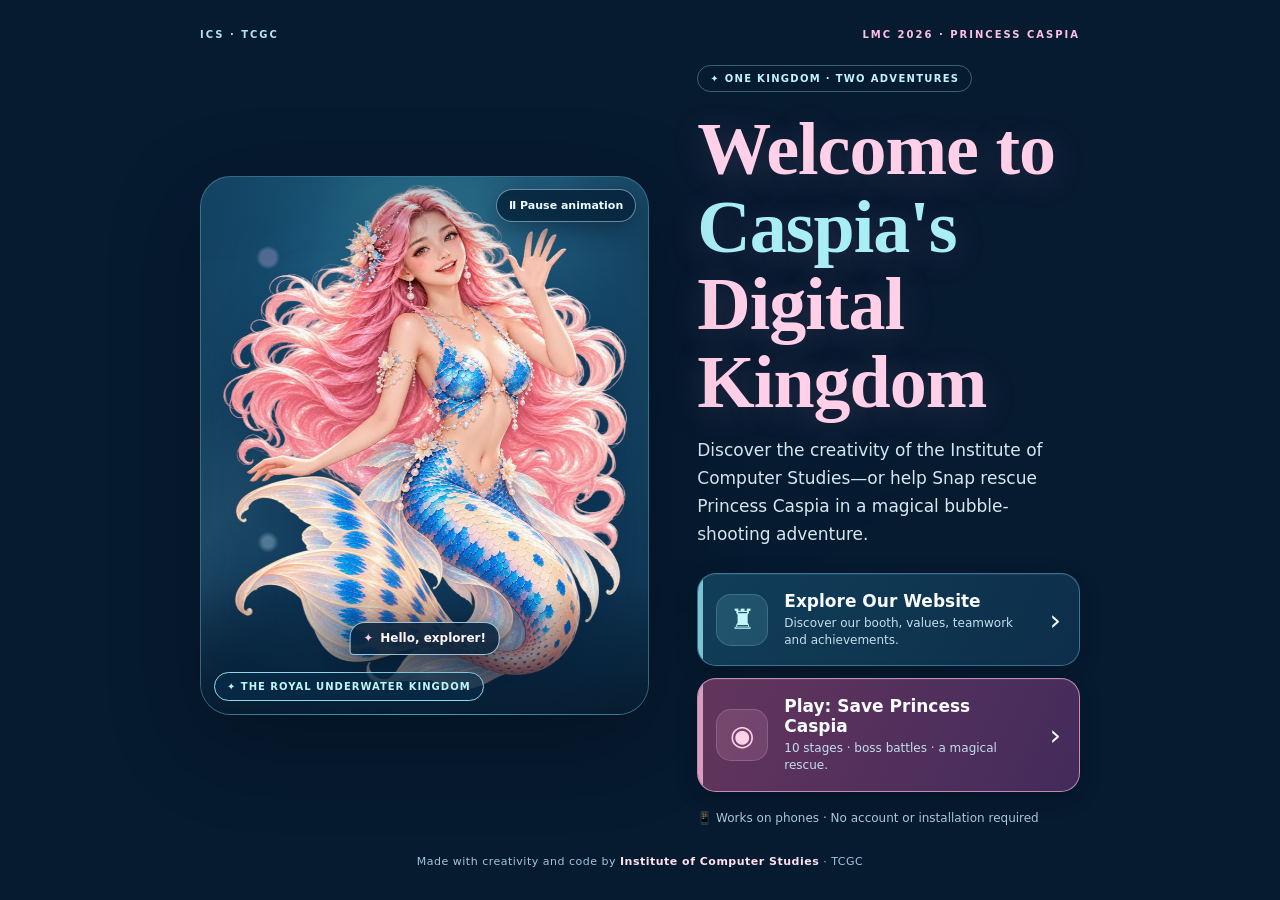
<file: index.html>
<!DOCTYPE html>
<html lang="en"><head><meta charset="utf-8"/><meta content="width=device-width,initial-scale=1,viewport-fit=cover" name="viewport"/><meta content="#051d33" name="theme-color"/><title>Caspia's Digital Kingdom | ICS · TCGC</title><style>
:root{color-scheme:dark;--pink:#ffd0e7;--aqua:#b4f0f7}*{box-sizing:border-box}html,body{margin:0;min-height:100%;font-family:system-ui,-apple-system,"Segoe UI",sans-serif;color:#f1fbff;background:#06182c}body{overflow-x:hidden;background:radial-gradient(ellipse at 40% -20%,#2d769b,transparent 70%),linear-gradient(150deg,#06182c,#0c2a46 60%,#0c1d38)}body:before{content:"";position:fixed;inset:0;pointer-events:none;background:repeating-radial-gradient(circle at 52% 90%,transparent 0 38px,#9feaff08 39px 40px);mask-image:linear-gradient(to top,#000,transparent 60%)}.portal{width:min(980px,100%);margin:0 auto;min-height:100dvh;padding:22px clamp(17px,5vw,50px) 25px;display:flex;flex-direction:column;justify-content:center}.topline{display:flex;align-items:center;justify-content:space-between;gap:12px;font-size:10px;letter-spacing:2px;color:#b5e3eb;font-weight:800;text-transform:uppercase}.topline span:last-child{color:#ffbfe1}.stage{margin:25px auto 14px;width:100%;display:grid;grid-template-columns:1.08fr .92fr;gap:clamp(14px,4vw,48px);align-items:center}.hero-image{position:relative;isolation:isolate;display:flex;justify-content:center;align-items:center;aspect-ratio:4/4.8;max-height:640px;overflow:hidden;border-radius:31px;background:radial-gradient(circle,#236a83,#0a2c4d);border:1px solid #88d9e85c;box-shadow:inset 0 0 80px #57c8d626,0 25px 90px #0004}.hero-image:after{content:"";position:absolute;inset:0;background:linear-gradient(0deg,#061e38 0%,transparent 25%,transparent 80%,#0e3f5a25);pointer-events:none}.hero-image img{width:100%;height:100%;object-fit:cover;object-position:50% 25%;filter:saturate(1.03)}.hero-image .gem{position:absolute;left:10px;bottom:16px;z-index:2;display:flex;align-items:center;gap:6px;padding:8px 12px;background:#082c4ba8;border:1px solid #90d8e6;border-radius:100px;font-size:10px;letter-spacing:1px;font-weight:850;color:#c1f6f8}.bubble{position:fixed;border:1px solid #a8eefe42;border-radius:50%;pointer-events:none;animation:float 12s linear infinite;bottom:-50px;left:var(--x);width:var(--s);height:var(--s);animation-delay:var(--d);z-index:3;box-shadow:inset 6px 6px 10px #fff1}@keyframes float{to{transform:translateY(-125vh) translateX(60px)}}.hero-copy .label{font-size:11px;letter-spacing:3px;font-weight:850;color:#a6eaf1;text-transform:uppercase}.hero-copy h1{font-family:Georgia,'Times New Roman',serif;color:var(--pink);font-size:clamp(41px,5.8vw,74px);line-height:1.05;letter-spacing:-1px;margin:14px 0 14px;text-wrap:balance;text-shadow:0 6px 35px #ff9dc02d}.hero-copy h1 em{font-style:normal;color:#a9edf5}.hero-copy>p{color:#d4e9f1;font-size:clamp(13px,2vw,17px);line-height:1.65;margin:0 0 25px;max-width:450px}.choices{display:grid;gap:12px}.choice{position:relative;display:flex;align-items:center;gap:16px;padding:17px 18px;text-decoration:none;color:#f9fcff;border-radius:19px;background:linear-gradient(120deg,#113e59,#0d2e4a);border:1px solid #79c9dd6b;box-shadow:inset 0 1px 0 #fff1,0 6px 22px #0003;transition:transform .2s,border-color .2s,box-shadow .2s}.choice:active{transform:scale(.98)}.choice:hover,.choice:focus-visible{transform:translateY(-2px);border-color:#cbf3fc;box-shadow:0 8px 36px #61d0fa36}.choice.game{background:linear-gradient(115deg,#63355d,#432b5b);border-color:#ffc3e1a3}.choice.game:hover{border-color:#ffe3f1;box-shadow:0 8px 36px #ff96d94d}.ico{width:52px;height:52px;flex-shrink:0;border-radius:15px;display:grid;place-items:center;background:#81d9e725;color:#c4f7fb;font-size:28px}.game .ico{background:#ffb4da24;color:#ffd1e8}.choice strong{display:block;font-size:17px}.choice small{display:block;font-size:12px;color:#c4deeb;margin-top:4px;line-height:1.4}.chevron{margin-left:auto;font-size:23px;color:#ecffff}.footer{margin-top:14px;font-size:11px;letter-spacing:.5px;text-align:center;color:#a3c6d9}.footer strong{color:#ffe0ef}.tiny{font-size:12px;color:#a9cadb;margin-top:17px;line-height:1.5}.badge{display:inline-flex;gap:6px;align-items:center;color:#c0f4ff;font-size:10px;letter-spacing:1.3px;font-weight:850;text-transform:uppercase;border:1px solid #89d6e360;border-radius:100px;padding:7px 12px;margin-bottom:5px}
@media(max-width:680px){.portal{padding:13px 18px 23px;justify-content:flex-start}.topline{letter-spacing:1.1px;font-size:9px}.stage{display:flex;flex-direction:column;gap:14px;margin:16px 0 0}.hero-image{width:min(92%,350px);height:clamp(210px,38dvh,345px);aspect-ratio:auto;border-radius:23px}.hero-image img{object-position:50% 31%}.hero-image .gem{font-size:9px}.hero-copy{width:100%;text-align:center}.hero-copy h1{font-size:clamp(32px,8.5vw,46px);margin:8px 0}.hero-copy .label{font-size:9px}.hero-copy>p{font-size:13px;line-height:1.4;margin:9px auto 16px;max-width:380px}.choices{gap:9px}.choice{padding:12px 15px;text-align:left;border-radius:15px;gap:12px}.ico{width:43px;height:43px;font-size:23px}.choice strong{font-size:15px}.choice small{font-size:11px}.tiny{font-size:10px;margin:12px 0 0}.footer{margin:10px 0 0}}@media(max-height:680px) and (max-width:680px){.hero-image{height:27dvh;min-height:156px}.portal{padding-top:8px}.stage{margin-top:10px}.hero-copy h1{font-size:32px}.hero-copy>p{margin-bottom:10px}.choice{padding:8px 12px}.ico{width:38px;height:38px}}@media(prefers-reduced-motion:reduce){.bubble{display:none}.choice{transition:none}}


/* V12.1 · Cinematic welcome refinements */
body{background:#061a30}
body:before{content:'';pointer-events:none;position:fixed;inset:0;z-index:0;background:radial-gradient(ellipse at 48% 28%,#7de4ef11,transparent 44%);animation:welcome-aura 8s ease-in-out infinite alternate}
@keyframes welcome-aura{to{opacity:.38;transform:scale(1.1)}}
a[href*="game.html"]{transition:transform .22s ease,box-shadow .22s ease,filter .22s ease}
a[href*="game.html"]:hover{transform:translateY(-4px);filter:brightness(1.1);box-shadow:0 15px 40px #ff9ac655}
@media(prefers-reduced-motion:reduce){body:before{animation:none}a[href*="game.html"]{transition:none}}



/* V14.4: living homepage — pose sequence and welcoming calls to action. */
.hero-image{background:radial-gradient(ellipse at 50% 18%,#3b8ba2 0%,#1a5578 37%,#07223f 100%);contain:layout paint;}
.hero-image::before{content:"";position:absolute;inset:0;z-index:0;background:
 radial-gradient(circle at 15% 15%,#ffccf842 0 1.3%,transparent 2%),
 radial-gradient(circle at 82% 31%,#b3f6ff77 0 .9%,transparent 1.5%),
 radial-gradient(circle at 15% 68%,#c8edff5c 0 1%,transparent 2%),
 radial-gradient(circle at 75% 77%,#ffffff4d 0 1.7%,transparent 2%),
 linear-gradient(135deg,transparent 23%,#b2f1ff16 37%,transparent 53%);pointer-events:none}
.hero-image:after{z-index:2;background:linear-gradient(0deg,#05182bd6,transparent 24%,transparent 84%,#0c37564a)}
.hero-image .caspia-pose{position:absolute;inset:0;display:block;width:100%;height:100%;object-fit:contain;object-position:center 53%;padding:8px 0 24px;opacity:0;pointer-events:none;z-index:1;transform:translate3d(0,10px,0) scale(.976);transition:opacity .66s ease,transform 1.15s cubic-bezier(.22,.61,.36,1);filter:drop-shadow(0 18px 22px #061c3a7a);will-change:opacity,transform;}
.hero-image .caspia-pose.is-active{opacity:1;transform:translate3d(0,0,0) scale(1)}
.hero-image .caspia-pose.is-active[data-pose="wave"]{animation:caspia-wiggle 2.2s ease-in-out both}
.hero-image .caspia-pose.is-active[data-pose="comb"]{animation:caspia-hair-sway 2.4s ease-in-out both}
@keyframes caspia-wiggle{0%,100%{transform:translate3d(0,0,0) rotate(0)}28%{transform:translate3d(0,-5px,0) rotate(-1deg)}63%{transform:translate3d(0,-7px,0) rotate(.9deg)}}
@keyframes caspia-hair-sway{0%,100%{transform:translate3d(0,0,0)}50%{transform:translate3d(0,-7px,0) rotate(.5deg)}}
.caspia-greeting{position:absolute;bottom:59px;left:50%;translate:-50% 0;z-index:4;max-width:calc(100% - 30px);width:max-content;padding:8px 13px;border:1px solid #c9efffc4;border-radius:15px 15px 15px 4px;background:#08243de6;color:#fff4fa;font-size:12px;font-weight:700;box-shadow:0 6px 25px #00152788;line-height:1.25;text-align:center;text-wrap:balance;pointer-events:none}
.caspia-greeting:before{content:'✦';margin-right:7px;color:#ffcedf}
.caspia-motion-control{position:absolute;top:12px;right:12px;z-index:5;border:1px solid #c1ebff81;background:#06233cdc;color:#effaff;border-radius:100px;padding:9px 12px;font:750 11px system-ui;cursor:pointer;box-shadow:0 8px 22px #06182b77}
.caspia-motion-control:hover,.caspia-motion-control:focus-visible{background:#165578;outline:2px solid #c3eafa;outline-offset:2px}
.hero-image .gem{z-index:4;left:13px;bottom:13px}
.choice{overflow:hidden;isolation:isolate;min-height:92px;outline-offset:4px;}
.choice::before{content:"";position:absolute;inset:0 auto 0 0;width:5px;background:#9ff0fa;opacity:.75;transition:width .2s,opacity .2s;z-index:-1}
.choice.game::before{background:#ffc2e5}
.choice::after{content:"";position:absolute;top:-60%;left:-130%;height:240%;width:60%;background:linear-gradient(90deg,transparent,#ffffff0d,transparent);transform:rotate(15deg);transition:left .5s ease;pointer-events:none}
.choice:hover::after,.choice:focus-visible::after{left:130%}
.choice .ico{transition:transform .22s ease,box-shadow .22s ease;border:1px solid #d5fdff2a}
.choice:hover .ico,.choice:focus-visible .ico{transform:scale(1.06);box-shadow:0 0 20px #8beaf331}
.choice .chevron{transition:transform .22s ease;color:#f3fcff;font-size:29px}
.choice:hover .chevron,.choice:focus-visible .chevron{transform:translateX(5px)}
.choice:focus-visible{outline:3px solid #f4e8ff}
.hero-copy>.tiny{text-align:left}
@media(max-width:680px){.hero-image .caspia-pose{object-position:center 48%;padding:2px 0 14px}.caspia-greeting{bottom:47px;font-size:10px;padding:6px 10px}.caspia-motion-control{top:8px;right:8px;padding:7px 9px;font-size:10px}.choice{min-height:69px}.hero-copy>.tiny{text-align:center}}
@media(max-height:680px) and (max-width:680px){.caspia-greeting{bottom:35px}.hero-image .gem{padding:5px 8px;bottom:5px}}
@media(prefers-reduced-motion:reduce){.hero-image .caspia-pose{transition:none!important;animation:none!important;will-change:auto!important}.choice:before,.choice:after,.choice .ico,.choice .chevron{transition:none!important}}
</style></head><body>
<div class="bubble" style="--x:12%;--s:27px;--d:-4s"></div><div class="bubble" style="--x:79%;--s:17px;--d:-7s"></div><div class="bubble" style="--x:45%;--s:34px;--d:-10s"></div>
<main class="portal"><div class="topline"><span>ICS · TCGC</span><span>LMC 2026 · PRINCESS CASPIA</span></div><div class="stage"><div class="hero-image" data-caspia-stage=""><img alt="Caspia gently combing her hair" aria-hidden="true" class="caspia-pose" data-pose="comb" decoding="async" loading="lazy" src="assets/home-motion/caspia-comb.webp"/><img alt="Caspia covering her mouth as she yawns" aria-hidden="true" class="caspia-pose" data-pose="yawn" decoding="async" loading="lazy" src="assets/home-motion/caspia-yawn.webp"/><img alt="Caspia smiling" aria-hidden="true" class="caspia-pose" data-pose="smile" decoding="async" loading="lazy" src="assets/home-motion/caspia-smile.webp"/><img alt="Caspia waving hello" aria-hidden="false" class="caspia-pose is-active" data-pose="wave" decoding="async" fetchpriority="high" src="assets/home-motion/caspia-wave.webp"/><div class="gem">✦ THE ROYAL UNDERWATER KINGDOM</div><div aria-hidden="true" class="caspia-greeting" data-caspia-greeting="">Hello, explorer!</div><button aria-label="Pause or play Caspia animation" aria-pressed="false" class="caspia-motion-control" data-motion-toggle="" type="button">Ⅱ Pause animation</button></div><div class="hero-copy"><span class="badge">✦ ONE KINGDOM · TWO ADVENTURES</span><h1>Welcome to<br/><em>Caspia's</em><br/>Digital Kingdom</h1><p>Discover the creativity of the Institute of Computer Studies—or help Snap rescue Princess Caspia in a magical bubble-shooting adventure.</p><nav aria-label="Choose your adventure" class="choices"><a class="choice" href="kingdom.html"><span aria-hidden="true" class="ico">♜</span><span><strong>Explore Our Website</strong><small>Discover our booth, values, teamwork and achievements.</small></span><span aria-hidden="true" class="chevron">›</span></a><a class="choice game" href="game.html"><span aria-hidden="true" class="ico">◉</span><span><strong>Play: Save Princess Caspia</strong><small>10 stages · boss battles · a magical rescue.</small></span><span aria-hidden="true" class="chevron">›</span></a></nav><div class="tiny">📱 Works on phones · No account or installation required</div></div></div><footer class="footer">Made with creativity and code by <strong>Institute of Computer Studies</strong> · TCGC</footer></main><script>
(()=>{'use strict';
 const stage=document.querySelector('[data-caspia-stage]');
 if(!stage)return;
 const poses=Array.from(stage.querySelectorAll('[data-pose]'));
 const note=stage.querySelector('[data-caspia-greeting]');
 const button=stage.querySelector('[data-motion-toggle]');
 const states=['wave','smile','yawn','comb','smile'];
 const duration=[4500,4500,4500,4500,4500];
 const labels={wave:'Hello, explorer!',smile:'Welcome to my kingdom!',yawn:'What a dreamy day…',comb:'Just a little royal sparkle!'};
 const reduced=window.matchMedia('(prefers-reduced-motion: reduce)');
 let idx=0,timer=null,userPaused=false;
 const view=(i)=>{idx=i;const state=states[i];poses.forEach(img=>{const active=img.dataset.pose===state;img.classList.toggle('is-active',active);img.setAttribute('aria-hidden',String(!active));});note.textContent=labels[state];};
 const stop=()=>{if(timer!==null){clearTimeout(timer);timer=null;}};
 const shouldRun=()=>!userPaused&&!document.hidden&&!reduced.matches;
 const schedule=()=>{stop();if(!shouldRun())return;timer=setTimeout(()=>{view((idx+1)%states.length);schedule();},duration[idx]);};
 const syncButton=()=>{button.disabled=reduced.matches;if(reduced.matches){button.textContent='Motion reduced';button.setAttribute('aria-pressed','true');return;}button.textContent=shouldRun()?'Ⅱ Pause animation':'▶ Play animation';button.setAttribute('aria-pressed',String(!shouldRun()));};
 button.addEventListener('click',()=>{userPaused=!userPaused;syncButton();schedule();});
 document.addEventListener('visibilitychange',()=>{syncButton();schedule();});
 if(reduced.addEventListener)reduced.addEventListener('change',()=>{if(reduced.matches){view(1);}syncButton();schedule();});
 view(reduced.matches?1:0);syncButton();schedule();
 window.caspiaPortalAnimation={show:(state)=>{const i=states.indexOf(state);if(i>=0){view(i);schedule();}},getState:()=>states[idx]};
})();
</script></body></html>
</file>
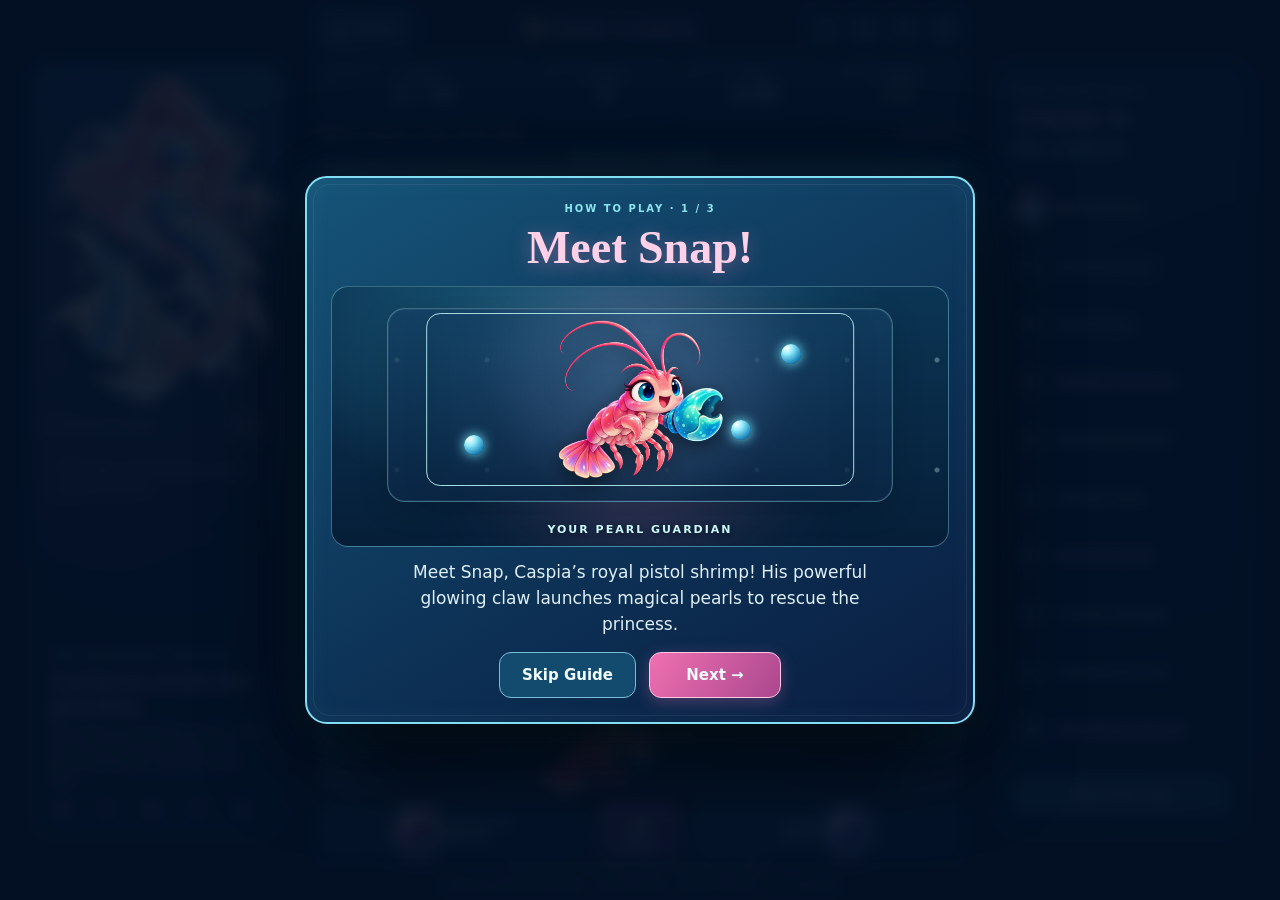
<file: game.html>
<!DOCTYPE html>
<html lang="en"><head><meta charset="utf-8"/><meta content="width=device-width,initial-scale=1,viewport-fit=cover" name="viewport"/><meta content="#071a32" name="theme-color"/><title>Save Princess Caspia • Royal Pearl Rescue</title><link href="data:," rel="icon"/><link href="css/game.css" rel="stylesheet"/><link href="css/caspia-character-fx.css" rel="stylesheet"/><link href="css/caspia-bosses.css" rel="stylesheet"/><link href="css/v13-live.css" rel="stylesheet"/></head>
<body>
<aside aria-label="Princess Caspia rescue story" class="desktop-story">
<div class="story-image"><img class="v13-story-fallback" alt="Princess Caspia, with long pink hair and a blue tail, in the underwater kingdom" src="assets/caspia.webp"/><div id="v13CaspiaPortrait" class="v13-story-portrait"></div></div>
<div class="story-content">
<span class="story-overline">THE ENCHANTED KINGDOM</span>
<h2>A princess awaits her guardian.</h2>
<p>The palace is trapped in a spell. Guide Snap through the reefs, break the guardians' shields, and set Caspia free.</p>
<div aria-hidden="true" class="rescue-orbit"><span>✦</span> ✧ <span>✦</span> ✧ <span>✦</span></div>
</div>
</aside><aside aria-label="Rescue journey stages" class="desktop-progress">
<div class="progress-inner">
<div class="rail-kicker">YOUR ROYAL QUEST</div>
<h2>Journey to<br/><em>the palace.</em></h2>
<div class="quest-path" id="questPath">
<div class="quest-step" data-stage="1"><span class="quest-dot">01</span><span>First Mission</span></div>
<div class="quest-step" data-stage="2"><span class="quest-dot">02</span><span>Coral Passage</span></div>
<div class="quest-step" data-stage="3"><span class="quest-dot">03</span><span>Pearl Maze</span></div>
<div class="quest-step boss-quest" data-stage="4"><span class="quest-dot">04</span><span>Jellyfish Guardian</span></div>
<div class="quest-step" data-stage="5"><span class="quest-dot">05</span><span>Whispering Reef</span></div>
<div class="quest-step" data-stage="6"><span class="quest-dot">06</span><span>Sunken Gate</span></div>
<div class="quest-step boss-quest" data-stage="7"><span class="quest-dot">07</span><span>Armored Crab</span></div>
<div class="quest-step" data-stage="8"><span class="quest-dot">08</span><span>Crystal Passage</span></div>
<div class="quest-step" data-stage="9"><span class="quest-dot">09</span><span>Palace Entrance</span></div>
<div class="quest-step boss-quest" data-stage="10"><span class="quest-dot">10</span><span>Final Enchantment</span></div>
</div>
<button class="desktop-map-btn" id="desktopMapBtn" type="button">✧   View level map   →</button>
</div>
</aside><div aria-hidden="true" class="sea-glow"></div>
<main class="game-shell" id="shell">
<header class="topbar">
<a aria-label="Return to website home" class="back home-nav" href="index.html" id="backLink" title="Return to website home"><span aria-hidden="true" class="home-nav-icon">⌂</span><span class="home-label">Home</span></a>
<div class="brand"><span class="brand-crown">♛</span><span> SAVE <em>CASPIA</em></span></div>
<div class="toolbar"><button aria-label="Toggle sound" class="icon-btn" id="soundBtn">♫</button><button aria-label="Sound settings" title="Sound settings" class="icon-btn" id="audioSettingsBtn">⚙</button><button aria-label="Open tutorial" class="icon-btn" id="guideBtn">?</button><button aria-label="Pause game" class="icon-btn" id="pauseBtn">Ⅱ</button></div>
</header>
<div class="meta-bar">
<button aria-label="Open level map" class="level-pill" id="mapBtn"><small>STAGE</small><strong id="levelLabel">1 / 10</strong><span>⌄</span></button>
<div class="stat"><small>SCORE</small><strong aria-live="off" id="score">0</strong></div>
<div class="stat"><small>TIME</small><strong aria-live="off" id="time">2:30</strong></div>
<div class="stat"><small>COMBO</small><strong id="comboValue">×1</strong></div>
</div>
<div class="v13-mobile-dialogue" id="v13MobileDialogue" aria-live="polite"><img id="v13MobileFace" src="assets/characters/caspia-idle.webp" alt=""/><span id="v13MobileLine">Snap, I believe in you!</span></div>
<div class="mission-row"><span id="missionText">Rescue mission begins!</span><span id="progressText">Rescue 0%</span></div>
<div class="pressure-row"><span aria-atomic="true" aria-live="polite" class="pressure-text" id="pressureText">DESCENT IN 3 MISSES</span></div>
<div class="timer-track"><div id="timebar"></div></div>
<section aria-label="Enchanted pearl shooter playfield" class="board" data-chapter="reef" id="board">
<div aria-hidden="true" class="v13-boss-anchor" id="v13BossAnchor" hidden></div><div aria-hidden="true" class="v13-prison-anchor" id="v13PrisonAnchor"><div id="v13Prison"></div></div><div aria-hidden="true" class="board-art"><i class="ray r1"></i><i class="ray r2"></i><i class="ray r3"></i><i class="reef reef1"></i><i class="reef reef2"></i></div>
<div aria-hidden="true" class="ocean-motes"><i style="--side:9%;--delay:-0.0s;--dur:9s"></i><i style="--side:36%;--delay:-1.6s;--dur:12s"></i><i style="--side:63%;--delay:-3.2s;--dur:15s"></i><i style="--side:0%;--delay:-4.8s;--dur:18s"></i><i style="--side:27%;--delay:-6.4s;--dur:9s"></i><i style="--side:54%;--delay:-8.0s;--dur:12s"></i><i style="--side:81%;--delay:-9.6s;--dur:15s"></i><i style="--side:18%;--delay:-11.2s;--dur:18s"></i><i style="--side:45%;--delay:-12.8s;--dur:9s"></i><i style="--side:72%;--delay:-14.4s;--dur:12s"></i></div><div aria-hidden="true" class="hit-flash" id="hitFlash"></div>
<div class="reef-alert" id="reefAlert" role="status" aria-live="assertive" aria-atomic="true" hidden>
 <span class="reef-alert-icon" aria-hidden="true">!</span>
 <span><strong>CRITICAL REEF WARNING</strong><small id="reefAlertDetail">One descent from Game Over — clear the pearls!</small></span>
</div><div aria-live="polite" class="cine-banner" id="cineBanner"><div class="cine-kicker" id="cineKicker">THE UNDERWATER KINGDOM</div><div class="cine-heading" id="cineHeading">The Adventure Begins</div><div class="cine-caption" id="cineCaption">Rescue Princess Caspia</div></div><canvas aria-describedby="hintLine" aria-label="Aim and launch enchanted pearls with Snap" id="gameCanvas" tabindex="0"></canvas>
<div class="boss-info" hidden="" id="bossInfo"><div class="boss-name" id="bossName">Jellyfish Guardian</div><div class="boss-hp"><span id="hpFill"></span></div><div class="boss-status" id="bossStatus">Break the protective pearls!</div></div>
<div class="rescue-preview" hidden="" id="rescuePreview"><img alt="Caspia awaiting rescue" id="caspiaMini" src="assets/caspia.webp"/><span>Save me, Snap!</span></div>
<div class="combo-toast" id="comboToast"><img alt="Princess Caspia" id="comboFace" src="assets/praise/caspia-great.webp"/><div><strong id="comboTitle">GREAT!</strong><small id="comboDesc">Wonderful match!</small></div></div>
<div class="tutorial-tip" hidden="" id="tutorialTip"></div>
<div aria-label="Snap, Caspia's pistol shrimp, aims the pearl launcher" class="snap-wrap" id="snapWrap">
<svg aria-label="Pink coral pistol shrimp with segmented body, walking legs and large snapping claw" class="snap-art" role="img" viewbox="0 0 300 196" xmlns="http://www.w3.org/2000/svg">
<defs>
<lineargradient id="shell" x1="0" x2="1" y1="0" y2="1"><stop stop-color="#ffe7e8"></stop><stop offset=".34" stop-color="#ff9eaf"></stop><stop offset=".77" stop-color="#ef6c97"></stop><stop offset="1" stop-color="#9e3f84"></stop></lineargradient>
<lineargradient id="clawPink" x1="0" x2="1" y1="0" y2="1"><stop stop-color="#fff3ee"></stop><stop offset=".45" stop-color="#ffacb4"></stop><stop offset="1" stop-color="#e65b87"></stop></lineargradient>
<lineargradient id="shimmer" x1="0" x2="1" y1="0" y2="0"><stop stop-color="#3ce4db"></stop><stop offset="1" stop-color="#5cb7e6"></stop></lineargradient>
</defs>
<!-- narrow tail fan and articulated abdomen -->
<path d="M33 117 C17 103 6 103 10 120 Q20 134 42 135 M36 121 Q12 133 17 149 Q28 155 47 136 M38 121 Q28 100 36 91 Q48 103 49 118" fill="#ff8eaf" stroke="#ffe4ed" stroke-width="3"></path>
<g stroke="#ffc8d7" stroke-linejoin="round" stroke-width="3">
<path d="M41 103 Q67 77 85 97 Q98 113 84 139 Q64 156 43 137Z" fill="#ed88ac"></path>
<path d="M65 94 Q97 70 113 94 Q131 116 110 143 Q91 153 75 143Z" fill="#ed88ac"></path>
<path d="M92 88 Q122 65 143 89 Q161 113 142 141 Q123 150 105 137Z" fill="#ed88ac"></path>
<path d="M119 87 Q155 57 178 82 Q198 110 175 145 Q148 156 130 136Z" fill="#ed88ac"></path>
</g>
<g fill="none" opacity=".6" stroke="#ffd8e2" stroke-linecap="round" stroke-width="4"><path d="M46 103Q61 92 69 98"></path><path d="M76 99Q91 87 100 93"></path><path d="M105 94Q123 81 135 87"></path><path d="M136 92Q157 76 172 84"></path></g>
<g fill="none" stroke="#55d7d9" stroke-linecap="round" stroke-width="4"><path d="M64 111L80 103M92 103L108 98M119 98L139 92M150 94L170 87"></path></g>
<!-- jointed walking legs -->
<g fill="none" stroke="#f4a0b7" stroke-linecap="round" stroke-linejoin="round" stroke-width="5">
<path d="M72 139 L65 154 L51 163 M92 144 L84 163 L72 170 M113 144 L104 166 L94 176 M134 146 L130 168 L119 182 M157 147 L157 168 L148 183 M171 142 L179 162 L176 178"></path>
</g>
<g fill="none" stroke="#ffd4e6" stroke-linecap="round" stroke-width="2.5"><path d="M182 85 Q182 29 133 5"></path><path d="M191 82 Q208 28 252 13"></path><path d="M189 80 Q174 42 168 15"></path></g>
<!-- carapace and stalked eyes -->
<path d="M150 87 Q169 65 194 71 Q218 78 214 107 Q209 139 180 147 Q155 140 150 112Z" fill="#ed88ac" stroke="#ffd9e3" stroke-width="3"></path>
<path d="M188 82L189 61 M209 83L220 57" stroke="#ef83aa" stroke-linecap="round" stroke-width="6"></path>
<ellipse cx="187" cy="58" fill="#edffff" rx="12" ry="14" stroke="#88e5e6" stroke-width="3"></ellipse><ellipse cx="220" cy="54" fill="#edffff" rx="12" ry="14" stroke="#88e5e6" stroke-width="3"></ellipse>
<circle cx="190" cy="56" fill="#102b4b" r="5"></circle><circle cx="223" cy="52" fill="#102b4b" r="5"></circle>
<circle cx="192" cy="53" fill="#fff" r="2"></circle><circle cx="225" cy="49" fill="#fff" r="2"></circle>
<path d="M196 124 Q207 129 215 120" fill="none" stroke="#913866" stroke-linecap="round" stroke-width="3"></path>
<!-- small pincer -->
<path d="M180 133Q191 139 203 147L218 139Q223 144 215 154L200 158L188 147" fill="#f8a1b5" stroke="#ffe2e6" stroke-width="2"></path>
<!-- articulated mighty snapping claw, separate movement -->
<g class="claw-group" id="clawGroup">
<path d="M190 116 Q211 100 222 85 L239 97 Q222 120 214 137Z" fill="#57d8de" stroke="#bafcff" stroke-width="3"></path>
<path d="M220 83 Q235 60 259 67 Q286 79 278 106 Q269 124 245 126 Q233 118 222 105Z" fill="#f8a1b5" stroke="#fff0ee" stroke-width="4"></path>
<path d="M242 83 Q253 53 276 47 Q293 53 282 75 Q268 89 258 94" fill="#f8a1b5" stroke="#fff0ee" stroke-linejoin="round" stroke-width="4"></path>
<path d="M248 104 Q267 95 285 99 Q294 113 278 125 Q262 133 247 120" fill="#f8a1b5" stroke="#ffe8ed" stroke-width="4"></path>
<path d="M246 94 Q263 87 279 90 Q283 94 283 98 Q263 97 249 106Z" fill="#16415a" stroke="#ffcedd" stroke-width="1.5"></path>
<path d="M248 94L263 90" stroke="#b8487b" stroke-linecap="round" stroke-width="3"></path>
<path d="M234 89 Q242 83 246 86" opacity=".6" stroke="white" stroke-linecap="round" stroke-width="5"></path>
</g>
<path d="M49 111Q70 102 83 112 M80 108 Q97 101 109 105" fill="none" opacity=".65" stroke="#fff5f6" stroke-linecap="round" stroke-width="3"></path>
</svg>
<span class="snap-caption">SNAP</span>
</div>
<div aria-hidden="true" class="v13-snap-anchor" id="v13SnapAnchor"><div id="v13Snap"></div></div><div aria-hidden="true" class="v13-effects" id="v13Effects"></div><div class="error-box" hidden="" id="errorBox" role="alert"><h3>Ocean currents interrupted the game</h3><p id="errorMessage">The board didn't load.</p><button id="retryInit">Retry level</button></div>
</section>
<section aria-label="Enchanted pearl launcher controls" class="ammo-row">
<div class="ammo-card"><div class="bubble-preview" id="readyPreview"></div><span><small>LOADED PEARL</small><b>READY</b></span></div>
<button aria-label="Swap loaded pearl and next pearl" class="swap-btn" id="swapBtn"><span>⇄</span><small>SWAP</small></button>
<div class="ammo-card"><span><small>UP NEXT</small><b>NEXT</b></span><div class="bubble-preview" id="nextPreview"></div></div>
</section>
<div aria-live="polite" class="hint-line" id="hintLine">Drag to aim • Release to fire • Swap anytime</div><div class="desktop-hint">LAPTOP: AIM WITH MOUSE · CLICK TO FIRE · SPACE TO FIRE · ← / → TO AIM</div>
</main>
<div class="overlay" hidden="" id="overlay"><div aria-labelledby="modalTitle" aria-modal="true" class="modal" role="dialog">
<div class="modal-eyebrow" id="modalEyebrow">ROYAL MISSION</div><h2 id="modalTitle">Save Princess Caspia</h2><div class="modal-illustration" hidden="" id="modalIllustration"></div><p id="modalText"></p><div class="modal-actions" id="modalActions"></div>
</div></div>
<script defer src="js/physics.js"></script><script defer src="js/caspia-character-fx.js"></script><script defer src="js/caspia-bosses.js"></script><script defer src="js/v13-live.js"></script><script defer src="js/royal-audio.js"></script><script defer src="js/game.js"></script></body></html>
</file>
<file: css/game.css>
:root{color-scheme:dark;--cyan:#83e6f3;--pink:#ffabda;--gold:#ffe09a;--ink:#051b31;--glass:#0d3554;--stroke:#5ea9c3}*{box-sizing:border-box}html,body{margin:0;width:100%;min-height:100%;font-family:system-ui,-apple-system,"Segoe UI",sans-serif;background:#041427;color:#f1fbff}body{overflow-x:hidden;overscroll-behavior:none}.sea-glow{position:fixed;inset:0;z-index:-1;background:radial-gradient(ellipse at 50% -20%,#297399 0,transparent 70%),linear-gradient(170deg,#082644,#041427 85%);pointer-events:none}button,a{touch-action:manipulation}button{font:inherit;cursor:pointer;color:inherit}button:focus-visible,a:focus-visible{outline:3px solid var(--gold);outline-offset:3px}button:disabled{opacity:.38;cursor:not-allowed}.game-shell{--chrome:226px;max-width:570px;margin:auto;padding:0 11px 8px;height:100dvh;min-height:580px;display:flex;flex-direction:column;gap:0}.topbar{height:49px;flex-shrink:0;display:flex;align-items:center;justify-content:space-between;gap:6px}.back{color:#bcebf4;text-decoration:none;font-size:13px;font-weight:750;white-space:nowrap;display:flex;align-items:center;gap:3px}.back:first-letter{font-size:25px}.brand{font-family:Georgia,serif;font-size:clamp(14px,3.3vw,21px);font-weight:800;letter-spacing:.3px;white-space:nowrap}.brand em{color:#ffbadc;font-style:normal}.brand-crown{color:#ffdd95}.toolbar{display:flex;gap:5px}.icon-btn{border-radius:12px;background:#103854b9;border:1px solid #6ab8d2;color:#e5faff;width:35px;height:34px;font-size:18px;font-weight:700;display:grid;place-items:center}.meta-bar{height:58px;flex-shrink:0;display:grid;grid-template-columns:1.3fr .85fr .9fr .78fr;gap:6px;align-items:stretch}.level-pill,.stat{background:linear-gradient(170deg,#133e5b,#0a2b48);border:1px solid #477f99;border-radius:12px;display:flex;flex-direction:column;justify-content:center;align-items:center;min-width:0;padding:4px 2px}.level-pill{color:white;position:relative}.level-pill>span{position:absolute;right:7px;bottom:11px;font-size:12px;color:#aeeff5}.level-pill small,.stat small{font-size:9px;letter-spacing:1.2px;color:#a9d5e4;font-weight:750}.level-pill strong,.stat strong{font-weight:800;font-size:clamp(15px,4vw,20px);line-height:1.25;white-space:nowrap}.stat:nth-of-type(3) strong{color:#ffe29b}.mission-row{height:26px;display:flex;align-items:center;justify-content:space-between;gap:8px;color:#d9ecf7;font-size:11px;font-weight:700;flex-shrink:0}.mission-row span:first-child{overflow:hidden;text-overflow:ellipsis;white-space:nowrap}.mission-row span:last-child{white-space:nowrap;color:#ffbde0;font-size:10px}.timer-track{height:5px;flex-shrink:0;margin:0 0 7px;overflow:hidden;border-radius:100px;background:#164362}.timer-track>div{height:100%;width:100%;background:linear-gradient(90deg,#ff81ba,#ffe1a6 50%,#57ddeb);transition:width .2s linear}.timer-track.danger>div{background:linear-gradient(90deg,#ff4b75,#ffab6f);animation:warn .5s infinite alternate}@keyframes warn{to{opacity:.6}}
.board{position:relative;flex:1;min-height:265px;max-height:700px;overflow:hidden;isolation:isolate;border-radius:22px;border:2px solid #5ab0cb;background:radial-gradient(ellipse at 46% 3%,#164869,#08253f 49%,#041e34 100%);box-shadow:inset 0 0 38px #48bddc24,0 0 24px #3c9eaf15}.board-art{position:absolute;inset:0;pointer-events:none;overflow:hidden}.ray{position:absolute;top:-50%;height:130%;width:90px;transform-origin:top;opacity:.1;background:linear-gradient(90deg,transparent,#9ceefa,transparent);filter:blur(20px)}.r1{left:22%;transform:rotate(-16deg)}.r2{left:61%;transform:rotate(12deg)}.r3{left:85%;transform:rotate(-9deg)}.reef{position:absolute;bottom:-30px;height:120px;width:170px;opacity:.32;background:radial-gradient(ellipse at bottom,#3a7ca4 15%,#20526d 60%,transparent 65%);filter:blur(9px)}.reef1{left:-80px}.reef2{right:-80px}canvas{position:absolute;inset:0;width:100%;height:100%;z-index:2;touch-action:none;cursor:crosshair}.snap-wrap{position:absolute;z-index:3;pointer-events:none;bottom:2px;left:calc(50% - 130px);width:148px;height:91px;filter:drop-shadow(0 4px 12px #68e1e95b)}.snap-art{display:block;width:100%;height:100%;overflow:visible}.claw-group{transform-origin:215px 114px;transition:transform .1s}.snap-wrap.aim-right .claw-group{transform:rotate(-12deg)}.snap-wrap.aim-left .claw-group{transform:rotate(13deg)}.snap-wrap.fire .claw-group{animation:claw-snap .2s ease-out}.snap-wrap.cheer{animation:shrimp-cheer .6s ease}@keyframes claw-snap{0%{transform:rotate(18deg)}45%{transform:rotate(-19deg)}100%{transform:rotate(0)}}@keyframes shrimp-cheer{50%{transform:translateY(-9px) rotate(-4deg)}}.snap-caption{position:absolute;bottom:0;left:50%;font-size:9px;color:#c5f6fa;letter-spacing:2px;font-weight:900;text-shadow:0 0 8px #6ce4f9}.ammo-row{height:67px;display:grid;grid-template-columns:1fr 84px 1fr;gap:9px;padding:8px 2px 3px;flex-shrink:0}.ammo-card{border-radius:14px;border:1px solid #4b9dbe;background:linear-gradient(130deg,#153d5b,#092943);display:flex;align-items:center;justify-content:center;gap:7px;min-width:0;box-shadow:inset 0 0 12px #79d3f41d}.ammo-card small{display:block;font-size:9px;color:#a5cede;white-space:nowrap}.ammo-card b{display:block;font-size:12px;letter-spacing:.4px}.bubble-preview{width:36px;height:36px;flex-shrink:0;border-radius:50%;border:1.5px solid #ddf9ff;background:radial-gradient(circle at 27% 24%,#fff6,var(--orb,#ff78b8) 36%,#185075);box-shadow:0 0 11px var(--orb,#fa7eb8)}.swap-btn{display:flex;justify-content:center;align-items:center;flex-direction:column;gap:0;background:linear-gradient(#a756ab,#713c90);border:1px solid #ffd0ec;border-radius:13px;box-shadow:0 0 14px #b95eb251;font-size:27px;font-weight:800}.swap-btn small{font-size:10px;letter-spacing:1px}.hint-line{height:20px;flex-shrink:0;text-align:center;font-size:10px;color:#a0d3e2;overflow:hidden;white-space:nowrap;text-overflow:ellipsis;padding-top:1px}.boss-info{position:absolute;top:5px;right:9px;left:9px;z-index:4;pointer-events:none;display:flex;flex-direction:column;align-items:center;gap:3px}.boss-info[hidden]{display:none}.boss-name{font-size:11px;letter-spacing:1.3px;text-transform:uppercase;color:#ffd6ec;font-weight:900;text-shadow:0 1px 5px #061529}.boss-hp{border-radius:100px;background:#271b45;border:1px solid #f6b2df;width:min(170px,55%);height:8px;overflow:hidden}.boss-hp span{display:block;height:100%;width:100%;background:linear-gradient(90deg,#ff5e9c,#ffc4e0);transition:width .25s}.boss-status{color:#fff2aa;font-size:10px;font-weight:750;background:#082d4ab8;padding:2px 6px;border-radius:20px}.rescue-preview{position:absolute;right:7px;top:51px;z-index:3;pointer-events:none;display:flex;align-items:center;gap:5px;border-radius:25px;background:#092e4daa;padding:3px 7px 3px 3px;color:#ffd5e9;font-size:10px;font-weight:800}.rescue-preview[hidden]{display:none}.rescue-preview img{width:26px;height:26px;object-fit:cover;object-position:50% 18%;border-radius:50%;border:1px solid #ffb8dc}.combo-toast{position:absolute;top:37%;right:6px;z-index:5;display:flex;align-items:center;gap:7px;max-width:56%;padding:6px;background:#092d4ce9;border:1px solid #f9a6d4;border-radius:14px;box-shadow:0 0 25px #f07eaf66;opacity:0;transform:translateX(120%);transition:transform .27s ease,opacity .2s;pointer-events:none}.combo-toast.show{opacity:1;transform:translateX(0)}.combo-toast img{width:49px;height:59px;border-radius:9px;object-fit:cover;object-position:50% 18%}.combo-toast strong{display:block;font-size:19px;color:#ffe28f;font-family:Georgia,serif}.combo-toast small{display:block;font-size:10px;color:white}.tutorial-tip{position:absolute;z-index:6;left:8px;right:8px;bottom:89px;padding:11px;background:#062b48ed;border:1px solid #ffc2e4;color:#ffe5f2;text-align:center;font-size:12px;font-weight:750;border-radius:13px;pointer-events:none;box-shadow:0 4px 18px #0007}.tutorial-tip[hidden]{display:none}.error-box{position:absolute;z-index:9;top:27%;left:10px;right:10px;text-align:center;padding:16px;background:#552542f5;border:1px solid #ffadcd;border-radius:15px}.error-box[hidden]{display:none}.error-box h3{margin:0 0 6px}.error-box p{font-size:12px}.error-box button{padding:10px 20px;background:#d04b8c;border:0;border-radius:10px}.overlay{position:fixed;inset:0;background:#020d20e8;display:grid;place-items:center;z-index:50;padding:15px;overflow:auto;overscroll-behavior:contain}.overlay[hidden]{display:none}.modal{position:relative;width:min(410px,100%);max-height:min(92dvh,740px);overflow:auto;background:linear-gradient(155deg,#174e70,#082745 55%,#091c38);border:1.5px solid #78cfe4;border-radius:22px;padding:22px 18px 20px;text-align:center;box-shadow:0 20px 80px #000d,inset 0 0 45px #64d4f413}.modal:before{content:"";position:absolute;pointer-events:none;inset:6px;border:1px solid #ffffff12;border-radius:17px}.modal-eyebrow{color:#8de5ef;font-size:10px;letter-spacing:2px;font-weight:900;margin-bottom:4px}.modal h2{font-family:Georgia,serif;color:#ffd1e8;font-size:clamp(23px,6vw,30px);margin:5px 0 8px}.modal p{font-size:14px;color:#deeff7;line-height:1.5;margin:12px auto 7px;max-width:330px}.modal-illustration{max-width:310px;margin:11px auto 8px;min-height:85px}.modal-illustration[hidden]{display:none}.modal-illustration img{height:155px;max-width:100%;object-fit:cover;object-position:center 20%;border-radius:14px;border:1px solid #a5dce2}.modal-illustration .mini-snap{width:100px;height:78px;display:block;margin:auto;object-fit:contain}.modal-actions{display:flex;gap:8px;justify-content:center;flex-wrap:wrap;margin-top:16px}.modal-actions button{border-radius:12px;padding:11px 15px;min-width:93px;background:#124b6e;border:1px solid #7dbcd7;font-size:13px;font-weight:850}.modal-actions button.primary{background:linear-gradient(125deg,#ef70b1,#ab478e);border-color:#ffc5e7;box-shadow:0 4px 16px #ff7cbe44}.modal-actions button.gold{background:linear-gradient(120deg,#d18b42,#a05c39);border-color:#ffdaad}.modal-actions button.warn{background:#68304c;border-color:#f1a8c2}.level-map{display:grid;grid-template-columns:repeat(5,1fr);gap:7px;margin:13px auto 4px}.level-map button{aspect-ratio:1;min-width:0;padding:4px 0!important;font-weight:900;font-size:18px}.level-map small{display:block;font-size:9px;font-weight:600}.level-map .boss{border-color:#ffd48e;background:#714365}.level-map .locked{opacity:.4}.level-map .active{box-shadow:0 0 0 2px #ffaad8}.victory-stars{font-size:39px;letter-spacing:3px;color:#ffe18f;text-shadow:0 0 20px #ffd76499}.rescue-art{display:block;width:100%;height:220px;object-fit:cover;object-position:50% 15%;border-radius:13px;border:1px solid #ffd1ef}.mode-cards{display:grid;grid-template-columns:1fr 1fr;gap:10px;margin:14px 0 6px}.mode-cards button{display:flex;flex-direction:column;align-items:center;gap:5px;min-height:112px;padding:14px 10px;border-radius:17px;background:linear-gradient(160deg,#14486d,#0b2f52);border:1px solid #78d1e8;box-shadow:inset 0 0 0 1px #ffffff10,0 12px 28px #04122055}.mode-cards button strong{font-size:17px;letter-spacing:.4px}.mode-cards span{font-size:26px}.mode-cards small{font-weight:500;color:#b8e4ee;font-size:10px;line-height:1.35}.mode-cards.premium button:first-child{background:linear-gradient(160deg,#17557e,#0d3459)}.mode-cards.premium button:last-child{background:linear-gradient(160deg,#18425f,#0d2a45)}.welcome-hero{display:grid;grid-template-columns:132px 1fr;gap:12px;align-items:center;margin:8px 0 4px;padding:12px;border-radius:18px;border:1px solid #8ddff055;background:linear-gradient(160deg,#0f3a5ed9,#0b2543eb);box-shadow:inset 0 0 0 1px #ffffff10,0 10px 28px #020d1f5c}.welcome-hero-art{min-height:150px;border-radius:16px;overflow:hidden;border:1px solid #ace6f450;background:radial-gradient(circle at 50% 22%,#335f87cc,transparent 54%),linear-gradient(180deg,#17476d,#0b2745)}.welcome-hero-art img{display:block;width:100%;height:100%;object-fit:cover;object-position:50% 17%}.welcome-hero-copy{text-align:left}.welcome-badge{display:inline-flex;align-items:center;gap:6px;padding:5px 10px;border-radius:999px;background:#08253fbf;border:1px solid #82dced66;color:#9aeef5;font-size:10px;font-weight:900;letter-spacing:1.4px;margin-bottom:8px}.welcome-hero-copy h3{margin:0 0 6px;font-size:24px;line-height:1.05;font-family:Georgia,serif;color:#ffd7ea}.welcome-hero-copy p{margin:0;max-width:none;font-size:13px;line-height:1.45;color:#d7eef6}.welcome-stats{display:grid;grid-template-columns:repeat(3,1fr);gap:7px;margin-top:12px}.welcome-stats span{display:flex;flex-direction:column;align-items:center;justify-content:center;padding:8px 4px;border-radius:13px;background:#082842c7;border:1px solid #8be0ee33}.welcome-stats b{font-size:18px;color:#fff1ba}.welcome-stats small{font-size:10px;color:#9ddae9;letter-spacing:1px;text-transform:uppercase}.welcome-chips{display:flex;flex-wrap:wrap;gap:6px;margin-top:10px}.welcome-chips em{font-style:normal;font-size:10px;font-weight:800;letter-spacing:1px;text-transform:uppercase;color:#c9f2f8;background:#0a2945bd;border:1px solid #8fe1ee36;border-radius:999px;padding:6px 9px}.story-recap{font-size:12px;color:#ffd5e9}.game-shell.mode-demo .mission-row span:last-child{color:#ffe49d}
@media(max-height:680px){.game-shell{--chrome:195px;min-height:515px}.topbar{height:39px}.meta-bar{height:50px}.mission-row{height:23px}.ammo-row{height:59px;padding-top:6px}.bubble-preview{width:29px;height:29px}.snap-wrap{height:75px;width:129px;left:calc(50% - 113px)}.hint-line{height:16px}.brand{font-size:14px}.level-pill strong,.stat strong{font-size:15px}.board{border-radius:17px}}
@media(max-width:360px){.game-shell{padding:0 6px 5px}.brand{font-size:12px}.back span{display:none}.meta-bar{gap:4px}.ammo-row{grid-template-columns:1fr 69px 1fr;gap:5px}.ammo-card{gap:4px}.ammo-card b{font-size:10px}.bubble-preview{width:29px;height:29px}.icon-btn{width:32px;height:32px}.snap-wrap{width:135px;left:calc(50% - 113px)}}
@media(min-width:700px){.game-shell{height:min(100dvh,900px);min-height:600px}.board{max-height:740px}.meta-bar{height:65px}.ammo-row{height:75px}.bubble-preview{width:42px;height:42px}}
@media(prefers-reduced-motion:reduce){*,*:before,*:after{animation-duration:.01ms!important;transition-duration:.01ms!important;scroll-behavior:auto!important}}
.tutorial-art{position:relative;margin:8px auto 3px;min-height:100px;display:flex;align-items:center;justify-content:center;gap:10px;background:radial-gradient(ellipse,#1c5f7b55,transparent 73%);border-radius:17px}.tutorial-snap .snap-art{width:190px;max-width:100%;height:115px}.tutorial-bubble{display:block;width:46px;height:46px;border-radius:50%;background:radial-gradient(circle at 30% 20%,white,#ff86b7 40%,#a5337c 95%);box-shadow:0 0 17px #fa71ba91;border:1px solid #f9d8e9;animation:gentle-float 1.5s infinite alternate}.tutorial-bubble.blue{background:radial-gradient(circle at 30% 20%,white,#5ed0ef 40%,#126fa1 95%);box-shadow:0 0 17px #4be9f899}.tutorial-bubble.pink{background:radial-gradient(circle at 30% 20%,white,#ff86b7 40%,#a5337c 95%)}.tutorial-arrow{position:absolute;bottom:0;left:44%;font-weight:900;color:#ffbde1;animation:gentle-float 1s infinite alternate}.swap-illustration{font-size:35px;color:#ffd9f0;font-weight:900;animation:gentle-float 1.2s infinite alternate}@keyframes gentle-float{to{transform:translateY(-7px)}}.final-rescue .modal{box-shadow:0 10px 100px #f9a4d04d,inset 0 0 60px #62dcf826}.final-rescue .modal-illustration img{animation:rescue-reveal 2s ease-out both}.final-rescue .victory-stars{animation:gentle-float 1.3s infinite alternate}@keyframes rescue-reveal{0%{filter:brightness(2) blur(8px);transform:scale(.88);opacity:.4}100%{filter:none;transform:scale(1);opacity:1}}

/* ─── V12.1 · Cinematic Atlantic UI · progressive, accessible enhancement ─── */
:root{--cyan:#84e8f6;--pink:#ffb8df;--gold:#ffdda4;--stroke:#66b5cf}
html{background:#061527}body{background:#031527;color:#effbff}
.sea-glow{background:radial-gradient(ellipse 76% 42% at 52% -9%,#358dae80,transparent 85%),radial-gradient(ellipse 60% 58% at -20% 72%,#205f8166,transparent),linear-gradient(155deg,#0a3551,#061c35 54%,#041426);}
.game-shell{position:relative;z-index:1;max-width:610px;min-height:0;padding-inline:clamp(8px,2vw,15px);padding-bottom:max(5px,env(safe-area-inset-bottom));}
.topbar{height:53px}.brand{letter-spacing:.9px;text-shadow:0 2px 20px #f3a2d559}.brand-crown{filter:drop-shadow(0 0 8px #ffdd9796)}
.icon-btn,.level-pill,.stat,.ammo-card,.swap-btn{box-shadow:inset 0 1px 0 #d6fcff21,0 5px 14px #010c1d22;backdrop-filter:blur(5px)}
.icon-btn:hover,.swap-btn:hover,.level-pill:hover{border-color:#bbf2ff;box-shadow:0 0 20px #4bd8f833,inset 0 1px 0 #fff4}
.icon-btn:active,.swap-btn:active{transform:translateY(1px) scale(.97)}
.meta-bar{height:57px}.level-pill,.stat{background:linear-gradient(160deg,#153f5cdd,#0a2946ee);border:1px solid #5e98ae;}
.level-pill strong,.stat strong{text-shadow:0 0 9px #b7f9f333}
.mission-row{height:27px}.timer-track{height:6px;background:#0d3856;border:1px solid #4c879077;box-shadow:0 0 11px #00b8df20}
.timer-track>div{box-shadow:0 0 8px #7feef6b8}
.board{border:1.5px solid #79c9d9;background:radial-gradient(ellipse 75% 90% at 50% -18%,#1a6a83a3,transparent),radial-gradient(ellipse 110% 85% at 70% 60%,#15445ca8,transparent),linear-gradient(180deg,#0c3553,#061b34 70%,#071b30);box-shadow:inset 0 0 55px #3bc4de20,0 0 0 1px #b1e7ff19,0 13px 40px #0008;}
.board:after{content:'';pointer-events:none;position:absolute;inset:0;z-index:1;border-radius:inherit;background:linear-gradient(90deg,#ffffff05,transparent 12%,transparent 86%,#ffffff05);}
.board-art{z-index:0}.ray{opacity:.11;filter:blur(15px);animation:current-shimmer 11s ease-in-out infinite alternate}.r2{animation-delay:-4s}.r3{animation-delay:-8s}
.reef{opacity:.48}.reef1{background:radial-gradient(ellipse at bottom,#6b7abd 0,#247fa0 42%,transparent 75%)}.reef2{background:radial-gradient(ellipse at bottom,#df78b88c 0,#256c93 48%,transparent 75%)}
@keyframes current-shimmer{from{opacity:.055;transform:rotate(-9deg) translateX(-7px)}to{opacity:.16;transform:rotate(8deg) translateX(10px)}}
/* Background light bubbles live outside the canvas, so physics remains untouched. */
.ocean-motes{pointer-events:none;position:absolute;inset:0;overflow:hidden;z-index:1;border-radius:inherit}
.ocean-motes i{--side:14%;--delay:0s;--dur:10s;position:absolute;bottom:-12%;left:var(--side);width:6px;height:6px;border-radius:50%;border:1px solid #c5f2ff9e;background:#a5edfc23;box-shadow:inset -1px -1px 4px #9deaff6b,0 0 11px #8ae0f85a;animation:rise-mote var(--dur) var(--delay) linear infinite;opacity:0;will-change:transform;}
.ocean-motes i:nth-child(3n){width:10px;height:10px}.ocean-motes i:nth-child(4n){width:4px;height:4px}
@keyframes rise-mote{0%{transform:translate3d(0,0,0);opacity:0}12%{opacity:.45}83%{opacity:.35}100%{transform:translate3d(22px,-620px,0);opacity:0}}
.snap-wrap{transition:filter .15s;filter:drop-shadow(0 2px 9px #23c4d9a3)}.snap-art{filter:drop-shadow(0 2px 1px #06152acc)}
.snap-wrap.fire:before{content:'';position:absolute;left:118%;top:35%;width:32px;height:32px;border:2px solid #9af8ff;border-radius:50%;transform:translate(-50%,-50%);pointer-events:none;animation:snap-ring .48s ease-out both;box-shadow:0 0 18px #9aeeff}
@keyframes snap-ring{0%{opacity:1;scale:.2}100%{opacity:0;scale:3}}
.snap-caption{background:#05243a9c;border-radius:40px;padding:2px 9px;letter-spacing:1.1px}
.ammo-row{height:68px}.ammo-card{background:linear-gradient(150deg,#17405e,#082b47);border-color:#5cacca}.swap-btn{background:linear-gradient(160deg,#70427e,#452965);border-color:#f6bbf0}.bubble-preview{filter:drop-shadow(0 0 6px #a2fbff88)}
.hint-line{color:#b8dfe9;letter-spacing:.1px}
/* Cinematic banner appears only for actual level/boss events, never at startup while paused. */
.cine-banner{position:absolute;z-index:7;top:38%;left:50%;transform:translate(-50%,-42%) scale(.88);width:min(88%,385px);padding:15px 14px 14px;text-align:center;border:1px solid #aeeeff85;border-radius:17px;background:linear-gradient(145deg,#0d3757ed,#1a2e53ed 72%,#573854d6);box-shadow:0 20px 70px #000a,0 0 32px #ff8bd33c;opacity:0;visibility:hidden;pointer-events:none;text-wrap:balance}
.cine-banner.show{visibility:visible;animation:cine-reveal 2s ease both}
.cine-banner .cine-kicker{color:#9df0f3;letter-spacing:2.5px;font-weight:850;font-size:10px;text-transform:uppercase}
.cine-banner .cine-heading{font:800 clamp(21px,5vw,34px)/1.05 Georgia,serif;letter-spacing:.2px;color:#ffd3ea;text-shadow:0 0 22px #ff98cf7c;margin:7px 0}
.cine-banner .cine-caption{font-size:12px;line-height:1.45;color:#e6faff}
@keyframes cine-reveal{0%{opacity:0;transform:translate(-50%,-20%) scale(.89);filter:blur(4px)}15%,77%{opacity:1;transform:translate(-50%,-50%) scale(1);filter:blur(0)}100%{opacity:0;transform:translate(-50%,-62%) scale(1.03)}}
.hit-flash{pointer-events:none;position:absolute;inset:0;z-index:6;border-radius:inherit;opacity:0;background:radial-gradient(circle at 50% 35%,#fff5be7d,transparent 50%);}
.hit-flash.pop{animation:flash-pop .34s ease-out both}.hit-flash.boss-hit{animation:flash-boss .55s ease-out both}
@keyframes flash-pop{0%{opacity:.55}100%{opacity:0}}@keyframes flash-boss{0%{opacity:.9;background:#fff0a52b}35%{opacity:.45}100%{opacity:0}}
.combo-toast{backdrop-filter:blur(7px);border:1px solid #e3a6da8a;box-shadow:0 9px 26px #0007,0 0 35px #ff9fcb55!important}
.boss-info{border:1px solid #ffb3e876;background:linear-gradient(135deg,#2e1c4aee,#3e224bdc)!important;box-shadow:0 6px 30px #10072c7a}
.boss-info.hit .boss-hp{animation:hp-jolt .4s ease}.boss-info.hit{animation:hp-jolt .4s ease}
@keyframes hp-jolt{0%,100%{transform:translateX(0)}20%{transform:translateX(-5px)}55%{transform:translateX(4px)}}
.boss-board{background:radial-gradient(ellipse 65% 50% at 52% 12%,#752b8a55,transparent 75%),linear-gradient(180deg,#102e54,#111b3c 65%,#061930)}
.boss-board:before{content:'';position:absolute;inset:0;pointer-events:none;border-radius:inherit;border:1px solid #e89fea55;box-shadow:inset 0 0 25px #b75cf51c;z-index:1}
.overlay:not([hidden]){backdrop-filter:blur(10px);animation:veil-in .3s ease-out}@keyframes veil-in{from{opacity:0}to{opacity:1}}
.modal{box-shadow:0 25px 100px #000c,0 0 30px #ff84c319;border:1px solid #8ddbef80;animation:modal-surf .36s cubic-bezier(.2,.8,.2,1) both}
@keyframes modal-surf{from{transform:translateY(25px) scale(.96);opacity:0}to{transform:translateY(0) scale(1);opacity:1}}
.modal h2{text-shadow:0 4px 20px #ff8ec96b}
.modal-actions button{transition:transform .14s,border-color .14s,filter .14s}.modal-actions button:hover{transform:translateY(-2px);filter:brightness(1.09)}
.mode-cards button{transition:transform .2s,box-shadow .2s}.mode-cards button:hover{transform:translateY(-3px);box-shadow:0 9px 22px #0007}
.final-rescue .modal{box-shadow:0 20px 95px #000b,0 0 66px #f7b25755}
.final-rescue .modal-illustration img{filter:drop-shadow(0 0 15px #ffd18e77)}
/* keyboard hint for laptop visitors */
.desktop-hint{display:none;color:#99c8db;font-size:10px;text-align:center;letter-spacing:.25px;align-self:center}
@media (min-width:800px) and (min-height:650px){.desktop-hint{display:block}.game-shell{margin:0 auto;max-width:680px;padding:0 18px 8px}.board{max-height:850px}.topbar{height:58px}.meta-bar{height:63px}}
@media (max-height:720px){.topbar{height:43px}.meta-bar{height:51px}.mission-row{height:23px}.ammo-row{height:59px;padding-top:5px}.hint-line{height:19px}.snap-wrap{width:130px;height:81px;left:calc(50% - 120px)}.board{border-radius:17px}.game-shell{padding-bottom:2px}.desktop-hint{display:none}}
@media (max-width:350px){.brand{font-size:13px}.meta-bar{gap:4px}.icon-btn{width:32px;height:32px}.back span{display:none}.stat small,.level-pill small{letter-spacing:.6px}.ammo-row{gap:5px;grid-template-columns:1fr 68px 1fr}.snap-wrap{width:125px;height:79px;left:calc(50% - 115px)}}
@media (prefers-reduced-motion:reduce){*,*::before,*::after{animation-duration:.01ms!important;animation-iteration-count:1!important;scroll-behavior:auto!important;transition-duration:.01ms!important}.ocean-motes{display:none}.cine-banner.show{opacity:1;visibility:visible;animation:none}}

/* Desktop-only cinematic kingdom: keeps gameplay front and center while making use of large screens */
.desktop-story,.desktop-progress{display:none}
@media(min-width:1200px) and (min-height:680px){
  .desktop-story,.desktop-progress{position:fixed;z-index:1;display:block;top:7vh;height:86vh;max-height:900px;width:min(280px,calc((100vw - 730px)/2 - 22px));border-radius:25px;overflow:hidden;border:1px solid #75cada47;background:linear-gradient(160deg,#113e5a99,#061d33c5);box-shadow:0 12px 50px #0005,0 0 35px #40a8ba17}
  .desktop-story{right:calc(50% + 355px)}.desktop-progress{left:calc(50% + 355px)}
  .story-image{height:70%;overflow:hidden;position:relative}.story-image img{display:block;width:100%;height:100%;object-fit:cover;object-position:48% 30%;filter:saturate(1.04)}
  .story-image:after{content:'';position:absolute;inset:25% 0 0;background:linear-gradient(transparent,#071d35 96%)}
  .story-content{position:absolute;bottom:0;padding:15px 20px 19px;left:0;right:0;z-index:1}
  .story-overline,.rail-kicker{font-size:9px;font-weight:850;letter-spacing:2px;color:#9fe9f3}
  .story-content h2,.progress-inner h2{font:700 clamp(19px,2vw,26px)/1.13 Georgia,serif;color:#ffd6ee;margin:10px 0}
  .story-content p{font-size:12px;line-height:1.55;color:#d3e5f0;margin:0}
  .rescue-orbit{letter-spacing:13px;margin-top:12px;color:#f5bbde;text-align:center;text-shadow:0 0 10px #ff9fc7}
  .progress-inner{padding:22px 17px;height:100%;display:flex;flex-direction:column;}
  .progress-inner h2{margin:8px 0 18px}.progress-inner h2 em{font-style:normal;color:#8fe1e9}
  .quest-path{display:flex;flex:1;flex-direction:column;justify-content:space-around;min-height:0;position:relative}
  .quest-path:before{content:'';position:absolute;top:5%;bottom:5%;left:16px;width:1px;background:linear-gradient(#77dced55,#a77be955,#e5a6dd55)}
  .quest-step{display:flex;align-items:center;gap:12px;position:relative;color:#a8cbdc;font-size:12px;font-weight:650;min-height:29px;transition:color .2s}
  .quest-dot{display:grid;place-items:center;width:33px;height:33px;flex:0 0 33px;border-radius:50%;border:1px solid #73b6ca7b;background:#0b2d49;color:#c7eaf2;font-size:11px;box-shadow:0 0 0 4px #07223a}
  .quest-step.boss-quest{color:#dfa7d5}.quest-step.boss-quest .quest-dot{border-color:#d5a0d1b0}
  .quest-step.current{color:#fff}.quest-step.current .quest-dot{background:linear-gradient(140deg,#df82c0,#5ecada);border-color:#fff3;box-shadow:0 0 0 4px #07223a,0 0 20px #e890d4}
  .quest-step.done .quest-dot{background:#195e6c;border-color:#83f3dc;color:#eaffff}
  .quest-step.done .quest-dot:after{content:'✓';position:absolute;margin-left:30px;margin-top:-20px;color:#a9fbe1;font-size:10px}
  .desktop-map-btn{flex:0 0 auto;background:linear-gradient(120deg,#1f5670,#18455f);border:1px solid #87d6e5;border-radius:13px;padding:11px 7px;margin-top:17px;color:#eaffff;font-weight:750;font-size:12px}
  .desktop-map-btn:hover{background:#2b7186}
}
@media(min-width:1200px) and (max-height:790px){.progress-inner{padding:13px 17px}.progress-inner h2{font-size:19px;margin:5px 0 8px}.quest-step{min-height:22px}.quest-dot{width:27px;height:27px;flex-basis:27px}.quest-path:before{left:13px}.desktop-map-btn{margin-top:6px;padding:8px}}

/* ─── Gate 1 · Pressure status strip (pairs with updatePressureHud in js/game.js) ───
   States are driven by .pressure-warning / .pressure-danger / .pressure-step on #board.
   The countdown itself is written by JS; the danger line and claw orb stay canvas-only. */
.pressure-row{flex-shrink:0;height:16px;display:flex;align-items:center;justify-content:center;overflow:hidden}
.pressure-text{font-size:10px;font-weight:800;letter-spacing:.6px;line-height:1;padding:2px 9px;border-radius:99px;white-space:nowrap;color:#9fdcec;text-shadow:0 0 8px #4fd8ee55;transition:color .18s,background-color .18s,box-shadow .18s}
.game-shell:has(#board.pressure-warning) .pressure-text,.pressure-text.pressure-warning{color:var(--gold);background:#ffd77f1f;box-shadow:0 0 10px #ffd77f33;text-shadow:0 0 8px #ffd77f88}
.game-shell:has(#board.pressure-danger) .pressure-text,.pressure-text.pressure-danger{color:#ffa8bd;background:#ff5f8d33;box-shadow:0 0 12px #ff5f8d55;text-shadow:0 0 9px #ff87ae99;animation:warn .5s infinite alternate}
.game-shell:has(#board.pressure-step) .pressure-row,.pressure-row.pressure-step{animation:pressure-step .5s ease-out}
.pressure-text.pressure-step{animation:pressure-step .5s ease-out}
@keyframes pressure-step{0%{transform:translateY(0);filter:brightness(1)}30%{transform:translateY(-2px);filter:brightness(1.9)}100%{transform:translateY(0);filter:brightness(1)}}
@media(max-height:720px){.pressure-row{height:14px}.pressure-text{font-size:9.5px;padding:1px 8px}}
@media(max-width:360px){.pressure-text{letter-spacing:.4px}}
@media(min-width:800px){.pressure-row{height:18px}.pressure-text{font-size:11px}}

/* Gate 1.2: game.js owns one signed claw angle around this exact SVG origin. */
.snap-wrap.aim-left .claw-group,.snap-wrap.aim-right .claw-group{transform:rotate(var(--claw-angle,0deg))}
.snap-wrap.fire .claw-group{animation-name:claw-snap-aligned}
@keyframes claw-snap-aligned{0%,100%{transform:rotate(var(--claw-angle,0deg))}45%{transform:rotate(calc(var(--claw-angle,0deg) - 19deg))}}

/* V13.1: boss surges appear BELOW the boss instead of covering its attack pose. */
.cine-banner[data-kind="BOSS ATTACK"]{top:67%;width:min(70%,300px);padding:10px 12px;background:linear-gradient(130deg,#092843df,#312849de);border-color:#ffc98f80;box-shadow:0 5px 22px #00162e88;}
.cine-banner[data-kind="BOSS ATTACK"] .cine-heading{font-size:clamp(18px,3vw,23px);margin:5px 0;}
.cine-banner[data-kind="BOSS ATTACK"] .cine-caption{font-size:11px;}

@media(max-width:640px){.welcome-hero{grid-template-columns:1fr}.welcome-hero-art{min-height:170px}.welcome-hero-copy{text-align:center}.welcome-stats{grid-template-columns:repeat(3,1fr)}.welcome-chips{justify-content:center}.mode-cards{grid-template-columns:1fr}.mode-cards button{min-height:98px}}


/* V14.1 — Clear, touch-friendly route back to the website or main menu. */
.topbar .back.home-nav{
  display:inline-flex; align-items:center; justify-content:center; gap:7px;
  flex:0 0 auto; min-height:39px; min-width:92px; padding:7px 12px;
  border:1px solid #93e9f3; border-radius:12px;
  color:#ecfcff; background:linear-gradient(145deg,#164a68,#0b304e);
  text-decoration:none; font-size:13px; font-weight:850; letter-spacing:.2px;
  box-shadow:inset 0 1px 0 #d7fcff36,0 4px 14px #0011215c;
  transition:background-color .15s,border-color .15s,transform .15s;
}
.topbar .back.home-nav:hover{background:#225b78;border-color:#fff0ba;transform:translateY(-1px)}
.topbar .back.home-nav:active{transform:translateY(0)}
.topbar .back.home-nav:focus-visible{outline:3px solid #ffe9a3;outline-offset:3px}
.topbar .back.home-nav .home-nav-icon{font-size:21px;line-height:1;display:inline-block;min-width:19px;text-align:center}
.topbar .back.home-nav .home-label{display:inline!important;line-height:1.1}
@media(max-width:650px){
  .topbar .back.home-nav{min-width:76px;padding:6px 9px;min-height:36px;font-size:12px;gap:4px}
  .topbar .back.home-nav .home-nav-icon{font-size:18px;min-width:16px}
  .topbar .brand{font-size:clamp(12px,3.4vw,17px)}
  .topbar .toolbar{gap:3px}
  .topbar .toolbar .icon-btn{width:31px;height:32px;font-size:16px}
}
@media(max-width:380px){
  .topbar .back.home-nav{min-width:70px;padding-inline:7px;font-size:11px}
  .topbar .brand{font-size:12px;letter-spacing:0}
  .topbar .toolbar .icon-btn{width:28px;height:30px;font-size:15px}
  .topbar{gap:3px}
}
@media(max-width:330px){
  .topbar .brand .brand-crown{display:none}
  .topbar .brand{font-size:11px}
  .topbar .toolbar .icon-btn{width:27px;height:29px;font-size:14px}
}
</file>
<file: css/caspia-character-fx.css>
/* Caspia Character + Pearl Visual Kit — prefixed styles do not touch game.css */
.ck-pearl { --ck-pearl-size:35px; --ck-pearl-color:#53d9f5; position:relative; flex:none; box-sizing:border-box; display:inline-block; width:var(--ck-pearl-size); height:var(--ck-pearl-size); border-radius:50%; vertical-align:middle; isolation:isolate; background:radial-gradient(circle at 31% 22%,rgba(255,255,255,.98) 0 5%,rgba(255,255,255,.55) 7%,transparent 18%),radial-gradient(circle at 26% 24%,rgba(255,255,255,.7),transparent 29%),radial-gradient(circle at 68% 79%,rgba(5,26,65,.68),transparent 62%),radial-gradient(circle at 37% 34%,rgba(255,255,255,.62),transparent 46%),var(--ck-pearl-color); border:1.5px solid rgba(255,255,255,.69); box-shadow: inset 1px 2px 4px rgba(255,255,255,.87),inset -3px -5px 8px rgba(11,32,81,.36),0 2px 7px rgba(0,0,0,.25),0 0 13px color-mix(in srgb,var(--ck-pearl-color),transparent 43%); }
.ck-pearl::before { content:""; position:absolute; inset:9% 15% 52% 17%; border-radius:80% 60% 50% 50%; background:linear-gradient(150deg,rgba(255,255,255,.91),rgba(255,255,255,.05)); transform:rotate(-19deg); opacity:.88; }
.ck-pearl::after { content:""; position:absolute; width:16%; height:13%; right:18%; bottom:17%; border-radius:50%; background:#fff; filter:blur(1px); opacity:.75; }
.ck-pearl-sheen {position:absolute; inset:0; border-radius:inherit; background:conic-gradient(from 20deg,transparent 0deg,rgba(255,255,255,.15) 50deg,transparent 108deg,rgba(255,255,255,.35) 150deg,transparent 210deg); mix-blend-mode:screen; pointer-events:none;}
.ck-portrait {position:relative; display:flex; flex-direction:column; align-items:center; width:100%; min-width:0;}
.ck-portrait-image { position:relative; height:267px; width:100%; display:flex; justify-content:center; align-items:flex-end; overflow:hidden; border-radius:17px; background:radial-gradient(ellipse at 54% 60%,rgba(122,115,195,.17),transparent 60%); }
.ck-portrait-aura {position:absolute; width:73%; aspect-ratio:1; border-radius:50%; left:14%; top:14%; background:radial-gradient(circle,rgba(246,123,178,.24),rgba(72,193,242,.09) 53%,transparent 73%); filter:blur(16px); animation:ck-aura 4s ease-in-out infinite alternate;}
.ck-caspia-face {position:relative; max-width:100%; width:100%; height:106%; object-fit:contain; object-position:center bottom; filter:drop-shadow(0 8px 16px rgba(9,12,42,.4)); animation:ck-float 5.7s ease-in-out infinite; transition:opacity .18s ease; }
.ck-portrait-heading {display:flex;align-items:center; gap:8px; width:100%; padding:13px 0 7px; color:#f5d3ed; font:700 10px/1.2 system-ui,sans-serif; letter-spacing:1.6px;}
.ck-speaker-dot {width:7px;height:7px;border-radius:50%;background:#ffa9d2;box-shadow:0 0 12px #f59bc8;}
.ck-mood {margin-left:auto;font:700 9px/1 system-ui,sans-serif; letter-spacing:1px; padding:6px 8px; border:1px solid rgba(255,181,222,.3); border-radius:30px;color:#ffe0f5;background:rgba(221,105,172,.14)}
.ck-caspia-dialogue {margin:0; position:relative; align-self:stretch; min-height:83px; padding:17px 17px 19px; border:1px solid rgba(247,164,214,.32); border-radius:14px;background:linear-gradient(135deg,rgba(158,82,153,.2),rgba(9,29,64,.8));box-shadow:inset 0 1px rgba(255,255,255,.08);color:#ffe8f6;font:600 18px/1.35 Georgia,serif;}
.ck-caspia-dialogue::before {content:'“';font-size:40px;line-height:0;display:inline-block;color:#ffb6dd;vertical-align:-13px;margin-right:5px;}
.ck-portrait.ck-pop .ck-caspia-face { animation:ck-float 5.7s ease-in-out infinite,ck-appear .35s ease-out; }
.ck-portrait[data-reaction="scared"] .ck-portrait-aura,.ck-portrait[data-reaction="worried"] .ck-portrait-aura {background:radial-gradient(circle,rgba(240,105,160,.36),transparent 70%)}
.ck-portrait[data-reaction="victory"] .ck-portrait-aura {background:radial-gradient(circle,rgba(255,220,112,.4),rgba(249,124,194,.19),transparent 72%)}
.ck-prison {position:relative; width:min(100%,238px); height:266px; isolation:isolate;display:flex; justify-content:center; align-items:center;pointer-events:none;filter:drop-shadow(0 12px 20px rgba(2,20,62,.5));animation:ck-prison-float 6s ease-in-out infinite;}
.ck-prison-halo {position:absolute; inset:8% 7% 9%;border-radius:50%;background:radial-gradient(circle,rgba(141,110,244,.42),rgba(86,227,255,.16) 58%,transparent 70%);filter:blur(17px);}
.ck-prison-ring {position:absolute; width:88%;aspect-ratio:1;border-radius:50%;border:2px solid rgba(169,243,255,.55);box-shadow:0 0 19px rgba(120,199,255,.3),inset 0 0 16px rgba(133,241,255,.18);}
.ck-prison-ring-one {transform:rotate(28deg) scaleY(.66);animation:ck-spin-one 8s linear infinite;}
.ck-prison-ring-two {transform:rotate(-31deg) scaleY(.76);border-color:rgba(241,152,254,.58);animation:ck-spin-two 10s linear infinite;}
.ck-prison-globe {position:relative; width:78%; aspect-ratio:1; border-radius:50%;overflow:hidden;display:flex;align-items:center;justify-content:center;background:radial-gradient(circle at 40% 27%,rgba(255,255,255,.25),transparent 31%),radial-gradient(circle at 57% 62%,rgba(150,99,243,.17),rgba(16,64,116,.55) 80%);border:2px solid rgba(200,239,255,.8);box-shadow:inset 0 0 17px rgba(228,200,255,.43),inset -8px -16px 23px rgba(14,32,101,.48),0 0 27px rgba(120,208,247,.55);}
.ck-prison-coreglow {position:absolute;inset:18%;background:radial-gradient(circle,#ffc0e9aa,transparent 75%);filter:blur(16px);}
.ck-prison-caspia {position:relative;width:110%;height:116%;object-fit:contain;object-position:center 35%;opacity:.93;filter:drop-shadow(0 0 8px rgba(239,177,255,.38));animation:ck-inside-float 5s ease-in-out infinite;}
.ck-prison-shine {position:absolute;width:33%;height:24%;left:11%;top:7%;transform:rotate(-25deg);border-radius:50%;background:radial-gradient(ellipse,rgba(255,255,255,.74),transparent 70%);filter:blur(2px)}
.ck-prison-seal {position:absolute;color:#ffe2fa;bottom:15%;right:18%;opacity:.75;text-shadow:0 0 9px #c78bfc;animation:ck-twinkle 3s ease-in-out infinite}
.ck-prison-caption {position:absolute;bottom:-12px;text-align:center;min-width:180px;color:#aac8e2;font:700 8px/1.5 system-ui;letter-spacing:1.9px;text-shadow:0 2px 10px #001d3c;}
.ck-prison-caption strong {display:block;color:#f2bce9;font:700 10px/1.6 system-ui;letter-spacing:1.2px;}
.ck-prison[data-state="danger"] .ck-prison-ring {border-color:#ff91c3;box-shadow:0 0 22px #ff5d9a85;animation-duration:2.7s}
.ck-prison[data-state="danger"] .ck-prison-globe {box-shadow:inset 0 0 32px #ff6bb569,0 0 38px #ff8ab78c}
.ck-prison[data-state="cracking"] .ck-prison-globe {background:repeating-conic-gradient(from 70deg,transparent 0deg 23deg,rgba(255,255,255,.28) 23.5deg 24deg,transparent 24.5deg 67deg),radial-gradient(circle,#c896fe55,#092e64);box-shadow:inset 0 0 30px #f69ddb,0 0 33px #f8acfa85;}
.ck-prison[data-state="released"] .ck-prison-globe {border-color:transparent;background:transparent;box-shadow:none;overflow:visible;}
.ck-prison[data-state="released"] .ck-prison-ring {opacity:0; transform:scale(1.35);transition:opacity .5s,transform .6s}
.ck-prison[data-state="released"] .ck-prison-caption strong {color:#9affd8;}
.ck-prison[data-state="released"] .ck-prison-caption strong::after {content:' · FREED';}
.ck-snap-host {position:relative;width:205px;height:190px;isolation:isolate;display:flex;justify-content:center;align-items:center;pointer-events:none;overflow:visible;}
.ck-snap-shadow {position:absolute;bottom:20px;left:20%;width:65%;height:21px;background:radial-gradient(ellipse,rgba(0,8,38,.65),transparent 70%);filter:blur(9px)}
.ck-snap-shell {position:absolute;width:190px;height:174px;top:3px;left:50%;--ck-aim-tilt:0deg; transform:translateX(-50%) scaleX(1) rotate(var(--ck-aim-tilt));transform-origin:50% 65%;animation:ck-snap-idle 4.1s ease-in-out infinite;transition:filter .16s ease;}
.ck-snap-host[data-facing="left"] .ck-snap-shell {transform:translateX(-50%) scaleX(-1) rotate(var(--ck-aim-tilt));}
.ck-snap-image {width:100%;height:100%;object-fit:contain;filter:drop-shadow(0 7px 10px rgba(1,18,54,.55));}
.ck-snap-loaded {position:absolute;top:52%;left:82%;transform:translate(-50%,-50%);z-index:3;filter:drop-shadow(0 0 10px rgba(255,255,255,.6));}
.ck-snap-host[data-facing="left"] .ck-snap-loaded {top:49%;left:74%;}
.ck-snap-muzzle-glow {position:absolute;top:52%;left:82%;width:54px;height:54px;border-radius:50%;background:radial-gradient(circle,rgba(119,244,255,.43),transparent 68%);transform:translate(-50%,-50%);animation:ck-aura 2s ease-in-out infinite alternate;}
.ck-snap-host[data-facing="left"] .ck-snap-muzzle-glow {top:49%;left:74%;}
.ck-snap-flash {position:absolute;top:52%;left:82%;height:13px;width:75px;transform:translate(-5%,-50%) scaleX(0);transform-origin:left;background:linear-gradient(90deg,#fff,#acf7ff,transparent);filter:drop-shadow(0 0 14px #67e4ff);clip-path:polygon(0 0,60% 35%,100% 50%,60% 65%,0 100%);opacity:0;}
.ck-snap-host[data-facing="left"] .ck-snap-flash {top:49%;left:74%;}
.ck-snap-host.ck-firing .ck-snap-flash {animation:ck-flash .15s ease-out forwards;}
.ck-snap-host[data-state="charge"] .ck-snap-shell {filter:brightness(1.13) saturate(1.1)}
.ck-snap-host[data-state="recoil"] .ck-snap-shell {animation:ck-recoil .36s ease-out both;}
.ck-snap-host[data-state="win"] .ck-snap-shell {animation:ck-bounce 1.3s ease-in-out infinite;}
.ck-snap-name {position:absolute;bottom:-1px;padding:4px 12px 5px;border:1px solid #64c6e488;border-radius:20px;background:#0b3357;color:#f5d8f1;font:bold 10px/1.1 system-ui;letter-spacing:1.5px;white-space:nowrap;text-align:center;box-shadow:0 2px 8px #001327;}
.ck-snap-name small {display:block;font:bold 7px/1.4 system-ui;letter-spacing:1.2px;color:#97d8e8;}
.ck-effects-host {position:absolute;inset:0;pointer-events:none;overflow:hidden;z-index:12;isolation:isolate;}
.ck-impact-ring {position:absolute;width:20px;height:20px;border:2px solid var(--impact-color,#53d9f5);border-radius:50%;transform:translate(-50%,-50%);box-shadow:0 0 15px var(--impact-color);animation:ck-impact .62s ease-out forwards;}
.ck-spark-particle {position:absolute;width:7px;height:7px;border-radius:50%;background:var(--spark,#53d9f5);box-shadow:0 0 14px var(--spark),0 0 3px #fff;animation:ck-spark .74s var(--delay,0ms) cubic-bezier(.2,.65,.44,.94) both;}
.ck-trail-dot {position:absolute;width:8px;height:8px;border-radius:50%;background:var(--spark,#53d9f5);box-shadow:0 0 12px var(--spark);transform:translate(-50%,-50%);animation:ck-trail .35s ease-out both;}
.ck-flight-pearl {position:absolute;z-index:14;transform:translate(-50%,-50%);box-shadow:0 0 19px rgba(255,255,255,.67),0 0 21px var(--ck-pearl-color)}
@keyframes ck-float {0%,100%{transform:translateY(3px)}50%{transform:translateY(-6px)}}
@keyframes ck-inside-float {0%,100%{transform:translateY(1px) rotate(-2deg)}50%{transform:translateY(-8px) rotate(2deg)}}
@keyframes ck-prison-float {0%,100%{transform:translateY(0)}50%{transform:translateY(-9px)}}
@keyframes ck-aura {from{opacity:.48;transform:scale(.96)}to{opacity:1;transform:scale(1.13)}}
@keyframes ck-spin-one {from{rotate:0deg}to{rotate:360deg}}
@keyframes ck-spin-two {from{rotate:0deg}to{rotate:-360deg}}
@keyframes ck-twinkle {0%,100%{opacity:.35;scale:.85}50%{opacity:1;scale:1.3}}
@keyframes ck-snap-idle {0%,100%{margin-top:0}50%{margin-top:-5px}}
@keyframes ck-recoil {0%{margin-top:0}28%{margin-top:11px}55%{margin-top:-4px}100%{margin-top:0}}
@keyframes ck-bounce {0%,100%{margin-top:0}50%{margin-top:-14px}}
@keyframes ck-flash {0%{transform:translate(-5%,-50%) scaleX(.2);opacity:1}100%{transform:translate(-5%,-50%) scaleX(1.3);opacity:0}}
@keyframes ck-impact {0%{opacity:1;transform:translate(-50%,-50%) scale(.2)}100%{opacity:0;transform:translate(-50%,-50%) scale(8)}}
@keyframes ck-spark {0%{opacity:1;transform:translate(-50%,-50%) scale(1)}100%{opacity:0;transform:translate(calc(-50% + var(--dx)),calc(-50% + var(--dy))) scale(.3)}}
@keyframes ck-trail {from{opacity:.85;scale:1}to{opacity:0;scale:.1}}
@keyframes ck-appear {0%{opacity:.3;filter:brightness(1.4)}100%{opacity:1;filter:brightness(1)}}
@media (prefers-reduced-motion:reduce) { .ck-caspia-face,.ck-portrait-aura,.ck-prison,.ck-prison-caspia,.ck-prison-ring,.ck-snap-shell,.ck-snap-muzzle-glow,.ck-prison-seal{animation:none!important;} }
</file>
<file: css/caspia-bosses.css>
/* Caspia Boss Encounter Visuals — all selectors scoped to .cb-stage.
   For game integration, mount in an absolutely positioned board layer.
   pointer-events: none; never intercepts the bubble shooter. */
.cb-stage{--cb-glow:#b993ff;position:relative;width:100%;height:100%;isolation:isolate;pointer-events:none;overflow:visible;user-select:none;-webkit-user-select:none;contain:layout style;}
.cb-stage *, .cb-stage *::before,.cb-stage *::after{box-sizing:border-box}
.cb-stage .cb-aura{position:absolute;left:50%;top:47%;transform:translate(-50%,-50%);border-radius:50%;pointer-events:none}
.cb-stage .cb-aura--outer{width:94%;aspect-ratio:1;background:radial-gradient(circle,#7af2ff13 0%,#a568e627 25%,#8a51f314 47%,transparent 72%);filter:blur(16px);animation:cb-aura-breathe 4.5s ease-in-out infinite}
.cb-stage .cb-aura--inner{width:66%;aspect-ratio:1;background:radial-gradient(circle,#c4f9ff26 0%,var(--cb-glow) 42%,transparent 72%);opacity:.29;filter:blur(35px);animation:cb-aura-breathe 3.6s ease-in-out infinite reverse}
.cb-stage .cb-runering{position:absolute;top:49%;left:50%;width:75%;aspect-ratio:1;border-radius:50%;border:1px solid #c7dcff55;transform:translate(-50%,-50%);box-shadow:0 0 20px #9e80ff2d,inset 0 0 20px #67b7f42c;opacity:.5;animation:cb-ring-turn 15s linear infinite}
.cb-stage .cb-runering--one{border-style:dashed;border-width:2px}
.cb-stage .cb-runering--two{width:90%;border-color:#fff4d23b;animation-duration:22s;animation-direction:reverse;opacity:.27}
.cb-stage .cb-boss-image{position:absolute;inset:0;z-index:3;transform-origin:50% 50%;animation:cb-float 4.1s ease-in-out infinite;filter:drop-shadow(0 17px 11px #02091880) drop-shadow(0 0 16px #765fe759)}
.cb-stage .cb-sprite{position:absolute;left:50%;top:48%;width:clamp(160px,92%,560px);max-height:94%;height:auto;object-fit:contain;transform:translate(-50%,-50%) scale(.92);opacity:0;transition:opacity .28s ease,transform .34s ease;will-change:opacity;backface-visibility:hidden}
.cb-stage .cb-sprite.is-active{opacity:1;transform:translate(-50%,-50%) scale(1)}
.cb-stage .cb-weakspot{position:absolute;z-index:6;left:50%;top:43%;width:42px;height:42px;transform:translate(-50%,-50%);border:3px solid #fff6be;border-radius:50%;box-shadow:0 0 0 8px #f7dd6a21,0 0 23px #ffe178,inset 0 0 12px #fff;animation:cb-weak 1.1s ease-in-out infinite}
.cb-stage .cb-weakspot:before,.cb-stage .cb-weakspot:after{content:'';position:absolute;background:#fff7cb;box-shadow:0 0 6px #ffdd8e}
.cb-stage .cb-weakspot:before{height:2px;width:54px;left:-9px;top:17px}.cb-stage .cb-weakspot:after{height:54px;width:2px;left:17px;top:-9px}
.cb-stage .cb-weakspot[hidden]{display:none}
.cb-stage .cb-ripples{position:absolute;z-index:4;inset:9%;border-radius:50%;opacity:0;border:4px solid var(--cb-glow);transform:scale(.6);filter:drop-shadow(0 0 10px var(--cb-glow))}
.cb-stage .cb-ground{position:absolute;z-index:0;left:13%;right:13%;bottom:4%;height:11%;border-radius:50%;background:radial-gradient(ellipse,#67d5fe38 0%,#9967f321 34%,transparent 70%);filter:blur(12px)}
.cb-stage .cb-sentinel{position:absolute;width:30px;height:30px;border-radius:50%;background:radial-gradient(circle at 30% 25%,#fff,#91fff0 30%,#7960ea 70%);z-index:1;opacity:.65;box-shadow:0 0 19px #a6ecff85;animation:cb-float 2.8s ease-in-out infinite}
.cb-stage .cb-sentinel--left{top:23%;left:8%}.cb-stage .cb-sentinel--right{top:63%;right:8%;animation-delay:-1.1s;width:20px;height:20px}
.cb-stage .cb-dust{position:absolute;z-index:2;inset:0;overflow:hidden}
.cb-stage .cb-dust i{position:absolute;width:5px;height:5px;border-radius:50%;background:#b9edff;left:calc(10% + var(--i,0)*14%);top:80%;box-shadow:0 0 9px #c3f5ff;animation:cb-drift 6s linear infinite}
.cb-stage .cb-dust i:nth-child(1){--i:0;animation-delay:-1s}.cb-stage .cb-dust i:nth-child(2){--i:1;animation-delay:-3.1s;width:3px}.cb-stage .cb-dust i:nth-child(3){--i:2;animation-delay:-4.8s}.cb-stage .cb-dust i:nth-child(4){--i:3;animation-delay:-.7s;width:3px}.cb-stage .cb-dust i:nth-child(5){--i:4;animation-delay:-2.3s}.cb-stage .cb-dust i:nth-child(6){--i:5;animation-delay:-5s;width:2px}
.cb-stage .cb-fracture{position:absolute;z-index:5;left:30%;top:31%;width:41%;height:45%;opacity:0;background:linear-gradient(132deg,transparent 33%,#f3f1fe 34%,transparent 35%,transparent 53%,#ffa2ec 54%,transparent 55%,transparent 75%,#f8faff 76%,transparent 77%);mix-blend-mode:screen;filter:drop-shadow(0 0 5px #fcbeff);clip-path:polygon(40% 0,65% 14%,58% 38%,92% 65%,61% 100%,0 63%)}
.cb-stage[data-boss=crab]{--cb-glow:#ff9b70}
.cb-stage[data-boss=crab] .cb-boss-image{animation-duration:5s}
.cb-stage[data-boss=crab] .cb-runering{border-style:solid;border-color:#ffc79647;animation-duration:28s}
.cb-stage[data-boss=crab] .cb-aura--inner{background:radial-gradient(circle,#ffcb8138,#e8476a30 50%,transparent 72%)}
.cb-stage[data-boss=crab] .cb-sprite{max-height:103%;width:102%}
.cb-stage[data-boss=crab] .cb-weakspot{top:39%}
.cb-stage[data-boss=core] .cb-runering{opacity:.82;border:2px dashed #b2f6fa9b}
.cb-stage[data-boss=core] .cb-runering--two{opacity:.51;border-style:solid;border-width:1px;box-shadow:0 0 30px #74dbfa50}
.cb-stage[data-boss=core] .cb-aura--inner{background:radial-gradient(circle,#c9eeff80,#d980ff38 43%,transparent 72%)}
.cb-stage[data-boss=core] .cb-boss-image{animation-duration:5.5s}
.cb-stage[data-boss=core] .cb-sprite{width:100%;max-height:100%;top:49%}
.cb-stage[data-boss=core] .cb-weakspot{top:49%}
.cb-stage[data-boss=core][data-phase=enraged] .cb-fracture{opacity:.65;animation:cb-crack 1.7s ease-in-out infinite}
.cb-stage[data-phase=enraged] .cb-aura--outer{animation-duration:1.5s;opacity:.8}
.cb-stage.cb-fx-attack .cb-boss-image{animation:cb-lunge .78s cubic-bezier(.17,.8,.25,1) both}
.cb-stage.cb-fx-hit .cb-boss-image{animation:cb-hit .55s cubic-bezier(.24,.9,.3,1) both;filter:drop-shadow(0 0 28px #fff1b3)}
.cb-stage.cb-fx-defeat .cb-boss-image{animation:cb-defeat 1.05s ease-out both}
.cb-stage.cb-fx-shield .cb-runering{animation:cb-shield-burst .75s ease-out both}
.cb-stage.cb-fx-break .cb-runering{animation:cb-shield-break .95s ease-out both}
.cb-stage.cb-fx-attack .cb-ripples,.cb-stage.cb-fx-hit .cb-ripples{animation:cb-shockwave .92s ease-out both}
.cb-stage.cb-fx-hit .cb-ripples{border-color:#fff6c2}
.cb-stage.cb-fx-defeat .cb-ripples{animation:cb-shockwave 1.2s ease-out both}
.cb-stage[data-phase=defeated] .cb-runering{opacity:.13;animation-play-state:paused}
.cb-stage[data-phase=defeated] .cb-aura{opacity:.18;animation-play-state:paused}
.cb-stage[data-phase=defeated] .cb-boss-image{animation:none;filter:drop-shadow(0 14px 9px #0006)}
@keyframes cb-float{0%,100%{transform:translateY(1.5%)}50%{transform:translateY(-2.1%)}}
@keyframes cb-aura-breathe{0%,100%{transform:translate(-50%,-50%) scale(.96)}50%{transform:translate(-50%,-50%) scale(1.1)}}
@keyframes cb-ring-turn{from{transform:translate(-50%,-50%) rotate(0)}to{transform:translate(-50%,-50%) rotate(360deg)}}
@keyframes cb-weak{0%,100%{opacity:.7;scale:.85}50%{opacity:1;scale:1.14}}
@keyframes cb-shockwave{0%{opacity:1;transform:scale(.5)}100%{opacity:0;transform:scale(1.35)}}
@keyframes cb-drift{0%{opacity:0;transform:translateY(25px)}15%{opacity:.85}80%{opacity:.6}100%{opacity:0;transform:translateY(-260px)}}
@keyframes cb-crack{50%{opacity:1}}
@keyframes cb-lunge{0%,100%{transform:translateY(0) scale(1)}35%{transform:translateY(2%) scale(1.10)}70%{transform:translateY(-1%) scale(.98)}}
@keyframes cb-hit{0%,100%{transform:translateX(0) rotate(0)}20%{transform:translateX(-4%) rotate(-3deg)}40%{transform:translateX(4%) rotate(3deg)}65%{transform:translateX(-2%) rotate(-1deg)}}
@keyframes cb-defeat{0%{transform:scale(1);opacity:1}30%{transform:scale(1.11) rotate(-3deg)}100%{transform:scale(.83) translateY(8%);opacity:.6}}
@keyframes cb-shield-burst{50%{opacity:1;box-shadow:0 0 45px #bbf6ff}}
@keyframes cb-shield-break{0%{opacity:1}45%{transform:translate(-50%,-50%) scale(1.18);opacity:.8}100%{opacity:.12}}
@media(max-width:550px){.cb-stage .cb-sentinel{width:15px;height:15px}.cb-stage .cb-sentinel--right{width:12px;height:12px}.cb-stage .cb-weakspot{width:30px;height:30px}.cb-stage .cb-weakspot:before{width:42px;top:12px;left:-9px}.cb-stage .cb-weakspot:after{height:42px;left:12px;top:-9px}}
@media(prefers-reduced-motion:reduce){.cb-stage *,.cb-stage *::before,.cb-stage *::after{animation-duration:.01ms!important;animation-iteration-count:1!important;transition-duration:.01ms!important}}
</file>
<file: css/v13-live.css>
/* V13 Living Kingdom — strictly presentation layers. The canvas remains interactive. */
.v13-prison-anchor,.v13-boss-anchor,.v13-snap-anchor,.v13-effects{pointer-events:none!important;user-select:none;}
.v13-prison-anchor{position:absolute;top:-2px;left:50%;width:238px;height:266px;z-index:4;transform:translateX(-50%) scale(.46);transform-origin:50% 0;filter:drop-shadow(0 0 18px #75ddff63);transition:filter .4s;}
.v13-prison-anchor .ck-prison{width:238px;height:266px;}
.v13-prison-anchor .ck-prison-caption{bottom:-1px;color:#ffeaf5;letter-spacing:2px;text-shadow:0 2px 5px #031529;}
.v13-prison-anchor.is-freed{filter:drop-shadow(0 0 25px #ffde7aa8)}
.v13-boss-anchor{position:absolute;width:245px;height:238px;transform:translate(-50%,-50%);z-index:2;left:50%;top:155px;filter:drop-shadow(0 0 12px #f4a6ff38)}
.v13-boss-anchor[hidden]{display:none!important}
.v13-boss-anchor .cb-stage{width:100%;height:100%}
.v13-boss-anchor .cb-sprite{max-height:93%}
.v13-boss-anchor .cb-runering{opacity:.35}
.v13-snap-anchor{position:absolute;left:0;top:0;width:205px;height:190px;z-index:3;transform-origin:0 0;--v13-snap-scale:.69;will-change:transform}
.v13-snap-anchor .ck-snap-host{width:205px;height:190px}
.v13-snap-anchor .ck-snap-image{filter:drop-shadow(0 4px 10px #0008) drop-shadow(0 0 9px #4be6ef36)}
.v13-snap-anchor .ck-snap-name{display:none}
.v13-snap-anchor .ck-snap-loaded{opacity:0!important}
.v13-snap-anchor .ck-snap-flash{left:78%;}
.v13-snap-anchor .ck-snap-shadow{opacity:.5}
.v13-effects{position:absolute;inset:0;z-index:7;overflow:hidden;}
.v13-ready #snapWrap{opacity:0;}
.v13-ready #gameCanvas{z-index:5;}
.v13-ready .board-art,.v13-ready .ocean-motes{z-index:0}
.v13-ready .hit-flash,.v13-ready .cine-banner,.v13-ready .combo-toast,.v13-ready .tutorial-tip{z-index:9}
.v13-ready .boss-info{z-index:11;top:5px;left:8px;right:8px;}
.v13-ready .boss-status{background:#061c35e8}
.v13-ready .bubble-preview{background:radial-gradient(circle at 31% 24%,#fff 0 5%,#fff9 9%,transparent 20%),radial-gradient(circle at 27% 18%,#fffc,transparent 40%),radial-gradient(circle at 73% 80%,#0b2659b7,transparent 62%),var(--orb,#59d8f5);border:2px solid #f2faff;box-shadow:inset 0 2px 4px #fff8,inset -5px -6px 10px #0b275b8f,0 0 16px var(--orb,#ff80c3)}
.v13-ready .ammo-card small{color:#b6e4f5}
.v13-ready .board{background:radial-gradient(ellipse at 50% 12%,#276e87aa,transparent 57%),radial-gradient(ellipse at 50% 90%,#194f6488,transparent 52%),linear-gradient(180deg,#103e5b,#072642 72%,#041d34);}
.v13-ready .board.v13-under-attack{box-shadow:inset 0 0 46px #fd74ca70,0 0 18px #d990fc66}
.v13-ready .board.v13-rescue-won{box-shadow:inset 0 0 46px #ffda8f70,0 0 25px #84e1fa9c}
.v13-ready .rescue-preview{display:none!important}
.v13-ready .combo-toast{top:46%;right:8px;max-width:55%}
.v13-ready .story-image .v13-story-fallback{opacity:.1;filter:blur(11px) saturate(.9)}
.v13-story-portrait{display:none}
@media(min-width:1200px) and (min-height:680px){
 .v13-ready .desktop-story{background:linear-gradient(172deg,#164b6a,#071b35 70%);}
 .v13-ready .story-image{height:72%;background:radial-gradient(ellipse at 44% 45%,#56d1ed2b,#51316b38 50%,transparent 78%)}
 .v13-ready .story-image:after{pointer-events:none;background:linear-gradient(transparent 45%,#071d35 100%);z-index:2}
 .v13-ready .story-image .v13-story-fallback{position:absolute;inset:0}
 .v13-ready .v13-story-portrait{position:absolute;inset:0;display:block;z-index:1;}
 .v13-ready .v13-story-portrait .ck-portrait-image{height:clamp(255px,38vh,360px);border-radius:0;overflow:hidden}
 .v13-ready .v13-story-portrait .ck-caspia-face{height:100%;width:100%;object-fit:contain;object-position:center bottom}
 .v13-ready .v13-story-portrait .ck-portrait-heading{padding:9px 13px 7px;font-size:8px;letter-spacing:.8px}
 .v13-ready .v13-story-portrait .ck-caspia-dialogue{font-size:15px;min-height:94px;margin:0 12px 8px;padding:13px 12px;border-radius:11px;line-height:1.25}
 .v13-ready .story-content{padding:13px 18px 17px}
 .v13-ready .story-content h2{font-size:22px;margin:6px 0}
 .v13-ready .story-content p{font-size:11px;line-height:1.45}
}
@media(max-width:1199px){
 /* Mobile/tablet voice cue without sacrificing the arena height. */
 .v13-prison-anchor{transform:translateX(-50%) scale(.37);top:-5px}
 .v13-snap-anchor{--v13-snap-scale:.59}
 .v13-boss-anchor{width:205px;height:195px}
}
@media(max-width:420px){
 .v13-prison-anchor{transform:translateX(-50%) scale(.32);top:-10px}
 .v13-snap-anchor{--v13-snap-scale:.53}
 .v13-boss-anchor{width:185px;height:180px}
 .v13-ready .combo-toast img{width:38px;height:47px}
 .v13-ready .combo-toast strong{font-size:16px}
}
@media(max-height:690px){
 .v13-prison-anchor{transform:translateX(-50%) scale(.30);top:-10px}
 .v13-snap-anchor{--v13-snap-scale:.54}
 .v13-boss-anchor{width:195px;height:188px}
}
@media(prefers-reduced-motion:reduce){.v13-boss-anchor *,.v13-prison-anchor *,.v13-snap-anchor *{animation-duration:.01ms!important;animation-iteration-count:1!important}}

.v13-mobile-dialogue{display:none}
@media(max-width:1199px){
 .v13-ready .v13-mobile-dialogue{height:35px;flex:0 0 35px;display:flex;align-items:center;justify-content:flex-start;gap:9px;margin:3px 0 3px;padding:2px 10px;background:linear-gradient(105deg,#71365383,#183e5680);border:1px solid #ce92c96b;border-radius:11px;color:#ffe0ef;font-size:11px;font-weight:700;overflow:hidden;white-space:nowrap;text-overflow:ellipsis;}
 .v13-mobile-dialogue img{width:27px;height:27px;object-fit:contain;border-radius:50%;background:#653e7180;box-shadow:0 0 7px #f3a4e066}
 .v13-mobile-dialogue span{overflow:hidden;text-overflow:ellipsis;white-space:nowrap}
}
@media(max-height:630px){.v13-ready .v13-mobile-dialogue{height:24px;flex-basis:24px}.v13-mobile-dialogue img{width:18px;height:18px}}


/* V13.2 Royal Rescue: imminent danger state and reactive cinematic tutorial. */
.v13-ready .v13-snap-anchor .ck-snap-loaded{top:58.5%!important;left:81.5%!important;opacity:0!important;}
.v13-ready .v13-snap-anchor .ck-snap-host[data-facing="left"] .ck-snap-loaded{top:55.5%!important;left:73.5%!important;opacity:0!important;}
.reef-alert[hidden]{display:none!important;}
.reef-alert{position:absolute;z-index:10;left:50%;bottom:24%;transform:translateX(-50%);width:max-content;max-width:92%;display:flex;align-items:center;gap:9px;padding:9px 12px;border-radius:13px;border:2px solid #ff536d;background:#521329ee;box-shadow:0 0 25px #ff173c99,inset 0 0 15px #ff4b6a3f;pointer-events:none;color:#fff2f5;text-shadow:0 1px 3px #29050f;animation:reef-alert-beat .8s ease-in-out infinite alternate;}
.reef-alert-icon{flex:0 0 30px;display:grid;place-items:center;width:30px;height:30px;border:2px solid #ffe2e7;background:#ff314e;border-radius:50%;font:900 19px/1 system-ui;box-shadow:0 0 12px #ff476d}
.reef-alert strong{display:block;font-size:11px;letter-spacing:1.1px;white-space:nowrap}.reef-alert small{display:block;font-size:10px;color:#ffe2e6;white-space:normal}
@keyframes reef-alert-beat{0%{filter:brightness(.86);opacity:.79;transform:translateX(-50%) scale(.97)}100%{filter:brightness(1.2);opacity:1;transform:translateX(-50%) scale(1)}}
.v13-ready .board.reef-critical{border-color:#ff526e;box-shadow:inset 0 0 65px #ff17354e,0 0 0 2px #ff2c5266,0 0 26px #e64e6070;animation:reef-danger-border .67s ease-in-out infinite alternate}
.v13-ready .board.reef-critical:before{content:"";position:absolute;z-index:8;inset:0;pointer-events:none;border-radius:inherit;background:radial-gradient(ellipse at 50% 100%,transparent 20%,#f023474a 100%);animation:reef-danger-vignette .65s ease-in-out infinite alternate}
.v13-ready .board.reef-defeat{animation:reef-danger-defeat .3s ease-in-out 3}
@keyframes reef-danger-border{to{border-color:#ffabb6;box-shadow:inset 0 0 68px #ff17356a,0 0 0 3px #ff476daa,0 0 31px #ff4d7699}}
@keyframes reef-danger-vignette{to{opacity:.35}}
@keyframes reef-danger-defeat{50%{filter:brightness(1.6) saturate(1.5)}}
.v13-ready .combo-toast{max-width:min(60%,255px);gap:8px;background:linear-gradient(120deg,#0a3357ef,#221c49ed);border:1.5px solid #ffc3e1;box-shadow:0 0 20px #ee6ba05e;}
.v13-ready .combo-toast img{width:64px;height:64px;border-radius:10px;object-fit:cover;object-position:center;}
.v13-ready .combo-toast strong{font-size:clamp(15px,2.8vw,21px);text-shadow:0 2px 8px #faadbc80}
.overlay.royal-guide-open{background:#041125ed;backdrop-filter:blur(7px)}
.overlay.royal-guide-open .modal{width:min(670px,96vw);max-height:94dvh;padding:25px 24px 24px;background:linear-gradient(150deg,#155478,#0c3054 61%,#091c3f);border:2px solid #82def2;box-shadow:0 25px 95px #000c,0 0 50px #2aa7ce26,inset 0 0 30px #9ce9fb0d}
.overlay.royal-guide-open .modal h2{font-size:clamp(29px,5vw,46px);margin:7px auto 12px}
.overlay.royal-guide-open .modal p{font-size:clamp(14px,2.1vw,17px);max-width:520px;margin:13px auto 12px;line-height:1.52}
.overlay.royal-guide-open .modal-illustration{max-width:100%;margin:7px auto 5px;min-height:210px}
.overlay.royal-guide-open .modal-actions{gap:13px;margin-top:14px}
.overlay.royal-guide-open .modal-actions button{font-size:15px;padding:13px 22px;min-width:132px}
.royal-guide-scene{height:clamp(195px,29vh,290px);position:relative;overflow:hidden;border-radius:17px;border:1px solid #87dfee66;background:radial-gradient(ellipse at 40% 18%,#226d8bc0,transparent 60%),linear-gradient(#0b3554,#061e38);isolation:isolate;}
.royal-guide-scene:before{content:"";position:absolute;inset:0;opacity:.32;pointer-events:none;background-image:radial-gradient(circle,#d7f8ff 2px,transparent 3px);background-size:90px 110px;background-position:20px 18px}
.royal-guide-glow{position:absolute;width:220px;height:220px;border-radius:50%;top:5%;left:calc(50% - 110px);background:#ff8ed04d;filter:blur(60px)}
.guide-meet-card{position:absolute;inset:11% 14% 18%;border:1px solid #9fe9f355;border-radius:18px;background:radial-gradient(circle at 50% 22%,#406b93a6,transparent 55%),linear-gradient(180deg,#143f63a8,#0b2746d9);box-shadow:inset 0 0 0 1px #ffffff10,0 8px 30px #00000026;overflow:hidden;}
.royal-guide-snap{height:80%;width:auto;max-width:74%;object-fit:contain;position:absolute;left:50%;top:11%;transform:translateX(-50%);filter:drop-shadow(0 8px 22px #0008);animation:royal-bob 2.8s ease-in-out infinite alternate;}
.royal-guide-scene .royal-guide-subtitle{position:absolute;bottom:10px;left:0;right:0;display:block;color:#caf9ff;font:bold 11px/1.2 system-ui;letter-spacing:2px;text-shadow:0 1px 5px #0008}
.royal-guide-pearl{position:absolute;width:20px;height:20px;border-radius:50%;background:radial-gradient(circle at 28% 21%,white,#8feafa 30%,#208cbf 70%,#134477);box-shadow:0 0 12px #74ebfc;animation:royal-bob 1.7s ease-in-out infinite alternate}
.royal-guide-pearl.pearl-a{top:18%;right:18%;}.royal-guide-pearl.pearl-b{bottom:24%;left:15%;animation-delay:-1s}.royal-guide-pearl.pearl-c{top:58%;right:28%;animation-delay:-.45s}
.guide-shoot .guide-shooter{position:absolute;width:45%;height:72%;object-fit:contain;bottom:3%;left:3%;filter:drop-shadow(0 8px 13px #001428);animation:royal-charge 2.1s ease-in-out infinite}
.guide-targets{position:absolute;top:13%;right:8%;display:flex;gap:4px}.guide-targets span,.guide-flying-pearl,.royal-orb{display:block;border-radius:50%;border:2px solid #effcff;box-shadow:inset 2px 3px 5px #ffffff9e,inset -5px -6px 9px #07254e82,0 0 16px #65dbf2aa;background:radial-gradient(circle at 26% 22%,#fff 0,#adf4ff 15%,#53d1f5 38%,#12689d 85%)}
.guide-targets span{width:clamp(30px,5vw,43px);height:clamp(30px,5vw,43px);animation:royal-target 2.1s ease-in-out infinite}
.guide-targets span:nth-child(2){animation-delay:.08s}.guide-targets span:nth-child(3){animation-delay:.16s}
.guide-dot-path{position:absolute;left:39%;bottom:42%;width:49%;height:2px;transform:rotate(-22deg);border-top:4px dotted #c8f9ffad;filter:drop-shadow(0 0 6px #85edff)}
.guide-flying-pearl{position:absolute;width:24px;height:24px;left:41%;bottom:38%;z-index:2;animation:royal-shoot-fly 2.1s ease-in-out infinite}
.guide-match-text{position:absolute;right:8%;top:39%;color:#ffe6ac;font:900 13px system-ui;letter-spacing:2px;animation:royal-match .95s ease-in-out infinite alternate}
.guide-swap-group{position:absolute;inset:10% 10% 22%;display:flex;justify-content:center;gap:clamp(16px,4vw,48px);align-items:center}
.guide-swap-ready,.guide-swap-next{display:flex;flex-direction:column;gap:7px;align-items:center;font:900 12px system-ui;letter-spacing:1.3px;color:#dbfaff}
.royal-orb{width:clamp(51px,10vw,84px);height:clamp(51px,10vw,84px)}
.royal-orb.pink{background:radial-gradient(circle at 27% 20%,white,#ffd0e3 18%,#ff83c4 45%,#ae326d 90%);animation:royal-swap-left 2s ease-in-out infinite}
.royal-orb.cyan{animation:royal-swap-right 2s ease-in-out infinite}
.guide-swap-arrows{font:bold clamp(32px,7vw,65px)/1 system-ui;color:#bbf9ff;text-shadow:0 0 15px #78e3ff;animation:royal-arrow 2s ease-in-out infinite}
@keyframes royal-bob{to{transform:translateY(-10px)}}
@keyframes royal-charge{0%,100%{transform:translateX(0)}52%{transform:translateX(-4px) scale(.98)}60%{transform:translateX(5px) scale(1.03)}}
@keyframes royal-shoot-fly{0%,19%{transform:translate(0,0) scale(.9);opacity:.6}50%,66%{transform:translate(175%,-150%) scale(1.05);opacity:1}100%{transform:translate(260%,-190%) scale(.25);opacity:0}}
@keyframes royal-match{from{opacity:.15;transform:scale(.9)}to{opacity:1;transform:scale(1.04)}}
@keyframes royal-target{0%,45%{opacity:1;transform:scale(1)}55%{opacity:.3;transform:scale(1.2)}68%,100%{opacity:1;transform:scale(1)}}
@keyframes royal-swap-left{50%{transform:translateX(14px)}}
@keyframes royal-swap-right{50%{transform:translateX(-14px)}}
@keyframes royal-arrow{50%{transform:rotate(180deg)}}
@media(max-width:420px){.reef-alert{bottom:28%;max-width:95%;padding:6px;gap:5px}.reef-alert-icon{flex-basis:23px;width:23px;height:23px;font-size:15px}.reef-alert strong{font-size:9px}.reef-alert small{font-size:8px}.overlay.royal-guide-open .modal{padding:15px 12px 16px}.overlay.royal-guide-open .modal-illustration{min-height:190px}.royal-guide-scene{height:190px}.v13-ready .combo-toast img{width:47px;height:47px}}
@media(prefers-reduced-motion:reduce){.board.reef-critical,.reef-alert,.royal-guide-scene *{animation:none!important}}
/* Keep imminent-danger messaging in clear space, away from target pearls. */
.v13-ready .reef-alert{top:26%;bottom:auto}
.v13-ready .board.boss-board .reef-alert{top:auto;bottom:9%}
@media(max-width:480px){.v13-ready .reef-alert{top:25%}.v13-ready .board.boss-board .reef-alert{bottom:11%}}


/* V13.2.4: Wide, fully responsive standalone-safe welcome screen. */
.overlay.royal-welcome-open{background:rgba(2,13,32,.84);backdrop-filter:blur(9px)}
.overlay.royal-welcome-open .modal{
 width:min(800px,calc(100vw - 32px));max-height:calc(100dvh - 32px);
 box-sizing:border-box;padding:23px 25px 21px;overflow-x:hidden;overflow-y:auto;
 background:radial-gradient(ellipse at 18% 9%,rgba(55,140,175,.25),transparent 53%),linear-gradient(145deg,#123b5b,#091f3c 76%);
 border:2px solid #77cadc;border-radius:25px;box-shadow:0 25px 85px #000c,inset 0 0 55px #85e5fb10;
}
.overlay.royal-welcome-open .modal-eyebrow{font-size:11px;letter-spacing:2.4px}
.overlay.royal-welcome-open .modal h2{font-size:clamp(27px,3.4vw,37px);margin:6px 0 8px}
.overlay.royal-welcome-open .modal-illustration{min-height:0;width:100%;max-width:none;margin:12px auto 0}
.overlay.royal-welcome-open .modal>p{max-width:none;font-size:13px;margin:9px auto 2px;color:#c9e6f2}
.overlay.royal-welcome-open .welcome-hero{
 display:grid;grid-template-columns:minmax(200px,.8fr) minmax(0,1.2fr);
 align-items:center;gap:21px;margin:0;padding:15px;
 min-height:226px;border-radius:19px;border:1px solid #91dff15c;
 background:linear-gradient(125deg,#17466b,#0a2947 68%);
 box-shadow:inset 0 0 0 1px #ffffff08;
}
.overlay.royal-welcome-open .welcome-hero-art{
 display:grid;place-items:center;position:relative;height:210px;min-height:210px;
 overflow:hidden;border-radius:16px;border:1px solid #9cdaea3f;
 background:radial-gradient(ellipse at 50% 40%,#347dac99,transparent 68%),linear-gradient(180deg,#17496a,#092542);
}
.overlay.royal-welcome-open .welcome-hero-art::after{
 content:'';position:absolute;inset:0;pointer-events:none;
 border-radius:inherit;box-shadow:inset 0 0 35px #a7eafa1a;
}
.overlay.royal-welcome-open .welcome-hero-art img{
 position:relative;display:block;width:100%;height:100%;object-fit:contain;
 object-position:center bottom;filter:drop-shadow(0 10px 16px #001b36a0);
 animation:welcome-caspia-float 4.5s ease-in-out infinite;
}
@keyframes welcome-caspia-float{0%,100%{transform:translateY(3px)}50%{transform:translateY(-5px)}}
.overlay.royal-welcome-open .welcome-hero-copy{min-width:0;text-align:left}
.overlay.royal-welcome-open .welcome-badge{font-size:9px;letter-spacing:1.4px;padding:5px 10px;margin-bottom:10px}
.overlay.royal-welcome-open .welcome-hero-copy h3{font-size:clamp(22px,2.4vw,30px);line-height:1.11;margin:0 0 9px;color:#ffcee6}
.overlay.royal-welcome-open .welcome-hero-copy p{font:500 13px/1.48 system-ui,sans-serif;max-width:none;margin:0;color:#d6edf7}
.overlay.royal-welcome-open .welcome-stats{gap:9px;margin-top:14px}
.overlay.royal-welcome-open .welcome-stats span{min-height:58px;padding:7px 4px}
.overlay.royal-welcome-open .welcome-stats b{font-size:20px}
.overlay.royal-welcome-open .welcome-stats small{font-size:9px;letter-spacing:.55px;text-transform:uppercase}
.overlay.royal-welcome-open .mode-cards.premium{display:grid;grid-template-columns:1fr 1fr;gap:12px;margin:12px 0 0}
.overlay.royal-welcome-open .mode-cards.premium button{
 display:grid;grid-template-columns:42px minmax(0,1fr);grid-template-rows:auto auto;
 align-content:center;gap:2px 9px;min-height:85px;text-align:left;
 padding:13px 17px;border-radius:17px;border:1px solid #91dceb8a;
 box-shadow:0 5px 15px #00152744,inset 0 0 20px #ffffff0c;
 transition:transform .15s,border-color .15s,box-shadow .15s;
}
.overlay.royal-welcome-open .mode-cards.premium button:first-child{background:linear-gradient(125deg,#236d92,#134164)}
.overlay.royal-welcome-open .mode-cards.premium button:last-child{background:linear-gradient(125deg,#66376f,#133b5e)}
.overlay.royal-welcome-open .mode-cards.premium button>span{grid-row:1/span 2;align-self:center;justify-self:center;font-size:30px;color:#ffe2aa}
.overlay.royal-welcome-open .mode-cards.premium button strong{font-size:15px;line-height:1.2;color:white}
.overlay.royal-welcome-open .mode-cards.premium button small{font-size:11px;line-height:1.35;color:#c8e9f3}
.overlay.royal-welcome-open .mode-cards.premium button:hover,.overlay.royal-welcome-open .mode-cards.premium button:focus-visible{
 transform:translateY(-2px);border-color:#fff0ce;box-shadow:0 12px 22px #001527aa;
}
.overlay.royal-welcome-open .modal-actions{gap:10px;margin-top:14px}
.overlay.royal-welcome-open .modal-actions button{min-width:120px;padding:11px 15px}
@media(max-width:600px){
 .overlay.royal-welcome-open .modal{width:min(100%,420px);padding:16px 13px;max-height:calc(100dvh - 20px)}
 .overlay.royal-welcome-open .modal h2{font-size:28px}
 .overlay.royal-welcome-open .welcome-hero{grid-template-columns:115px minmax(0,1fr);gap:11px;min-height:0;padding:10px}
 .overlay.royal-welcome-open .welcome-hero-art{height:164px;min-height:164px}
 .overlay.royal-welcome-open .welcome-hero-copy h3{font-size:20px;margin:0 0 8px}
 .overlay.royal-welcome-open .welcome-hero-copy p{font-size:11px;line-height:1.35}
 .overlay.royal-welcome-open .welcome-stats{margin-top:9px;gap:4px}
 .overlay.royal-welcome-open .welcome-stats span{min-height:47px;padding:5px 2px}
 .overlay.royal-welcome-open .welcome-stats b{font-size:16px}
 .overlay.royal-welcome-open .welcome-stats small{font-size:8px;letter-spacing:0}
 .overlay.royal-welcome-open .welcome-badge{font-size:8px;letter-spacing:.55px;padding:4px 6px;margin-bottom:7px}
 .overlay.royal-welcome-open .mode-cards.premium{grid-template-columns:1fr 1fr;gap:8px;margin-top:10px}
 .overlay.royal-welcome-open .mode-cards.premium button{display:flex;flex-direction:column;align-items:center;text-align:center;gap:4px;padding:10px 5px;min-height:95px}
 .overlay.royal-welcome-open .mode-cards.premium button>span{font-size:24px}
 .overlay.royal-welcome-open .mode-cards.premium button strong{font-size:13px}
 .overlay.royal-welcome-open .mode-cards.premium button small{font-size:10px}
 .overlay.royal-welcome-open .modal-actions{gap:6px;margin-top:10px}
 .overlay.royal-welcome-open .modal-actions button{min-width:auto;flex:1 1 30%;font-size:11px;padding:9px 5px}
}
@media(max-width:340px){
 .overlay.royal-welcome-open .welcome-hero{grid-template-columns:89px minmax(0,1fr)}
 .overlay.royal-welcome-open .welcome-hero-art{height:156px;min-height:156px}
 .overlay.royal-welcome-open .welcome-hero-copy h3{font-size:17px}
 .overlay.royal-welcome-open .welcome-hero-copy p{font-size:10px}
 .overlay.royal-welcome-open .welcome-stats b{font-size:13px}
}
@media(max-height:660px){
 .overlay.royal-welcome-open .modal{padding-top:12px;padding-bottom:12px}
 .overlay.royal-welcome-open .welcome-hero-art{height:156px;min-height:156px}
 .overlay.royal-welcome-open .welcome-hero{min-height:0}
 .overlay.royal-welcome-open .mode-cards.premium button{min-height:68px}
 .overlay.royal-welcome-open .modal h2{margin:3px 0 5px}
}
@media(prefers-reduced-motion:reduce){.overlay.royal-welcome-open .welcome-hero-art img{animation:none}}

/* Royal Arcade RC — mobile clarity, full tutorial character and low-cost controls. */
.overlay.royal-guide-open .guide-meet-card{inset:8% 9% 17%;overflow:visible}
.overlay.royal-guide-open .guide-meet-card .royal-guide-snap{height:90%;width:85%;max-width:none;top:2%;left:50%;object-fit:contain;animation:royal-meet-float 3.2s ease-in-out infinite;filter:drop-shadow(0 6px 10px #0008)}
@keyframes royal-meet-float{0%,100%{transform:translate(-50%,2px)}50%{transform:translate(-50%,-4px)}}
.v13-ready .v13-story-portrait .ck-caspia-face{filter:brightness(1.09) contrast(1.13) saturate(1.15) drop-shadow(0 5px 10px #071b3ac0)!important;opacity:1!important}
.v13-ready .v13-story-portrait .ck-portrait-aura{opacity:.42}
.v13-boss-anchor{will-change:transform;contain:layout style}
.royal-audio-settings{display:grid;gap:12px;margin:10px auto;max-width:330px;text-align:left}
.royal-audio-settings label{display:flex;align-items:center;gap:12px;padding:10px 12px;background:#0c3251;border:1px solid #5daaca85;border-radius:12px;color:#dbf5ff;font-size:14px;font-weight:700}
.royal-audio-settings input[type=checkbox]{accent-color:#f78fca;width:19px;height:19px;flex:none}
.royal-audio-settings label[for=audioMasterVolume]{justify-content:space-between}
.royal-audio-settings input[type=range]{width:100%;accent-color:#ff88c6}
.royal-audio-settings p{font-size:12px;text-align:center;margin:4px 0;color:#a5cfe0}
@media(max-width:420px){.overlay.royal-guide-open .guide-meet-card .royal-guide-snap{height:96%;width:96%;top:1%}.toolbar{gap:3px}.icon-btn{width:29px;height:33px;font-size:15px}.v13-mobile-dialogue{font-size:12px}.v13-ready .v13-prison-anchor{transform:translateX(-50%) scale(.38)} }
@media(max-width:350px){.toolbar{gap:2px}.icon-btn{width:27px;height:31px}.brand{font-size:12px}}
@media(prefers-reduced-motion:reduce){.overlay.royal-guide-open .guide-meet-card .royal-guide-snap{animation:none!important}}
</file>
